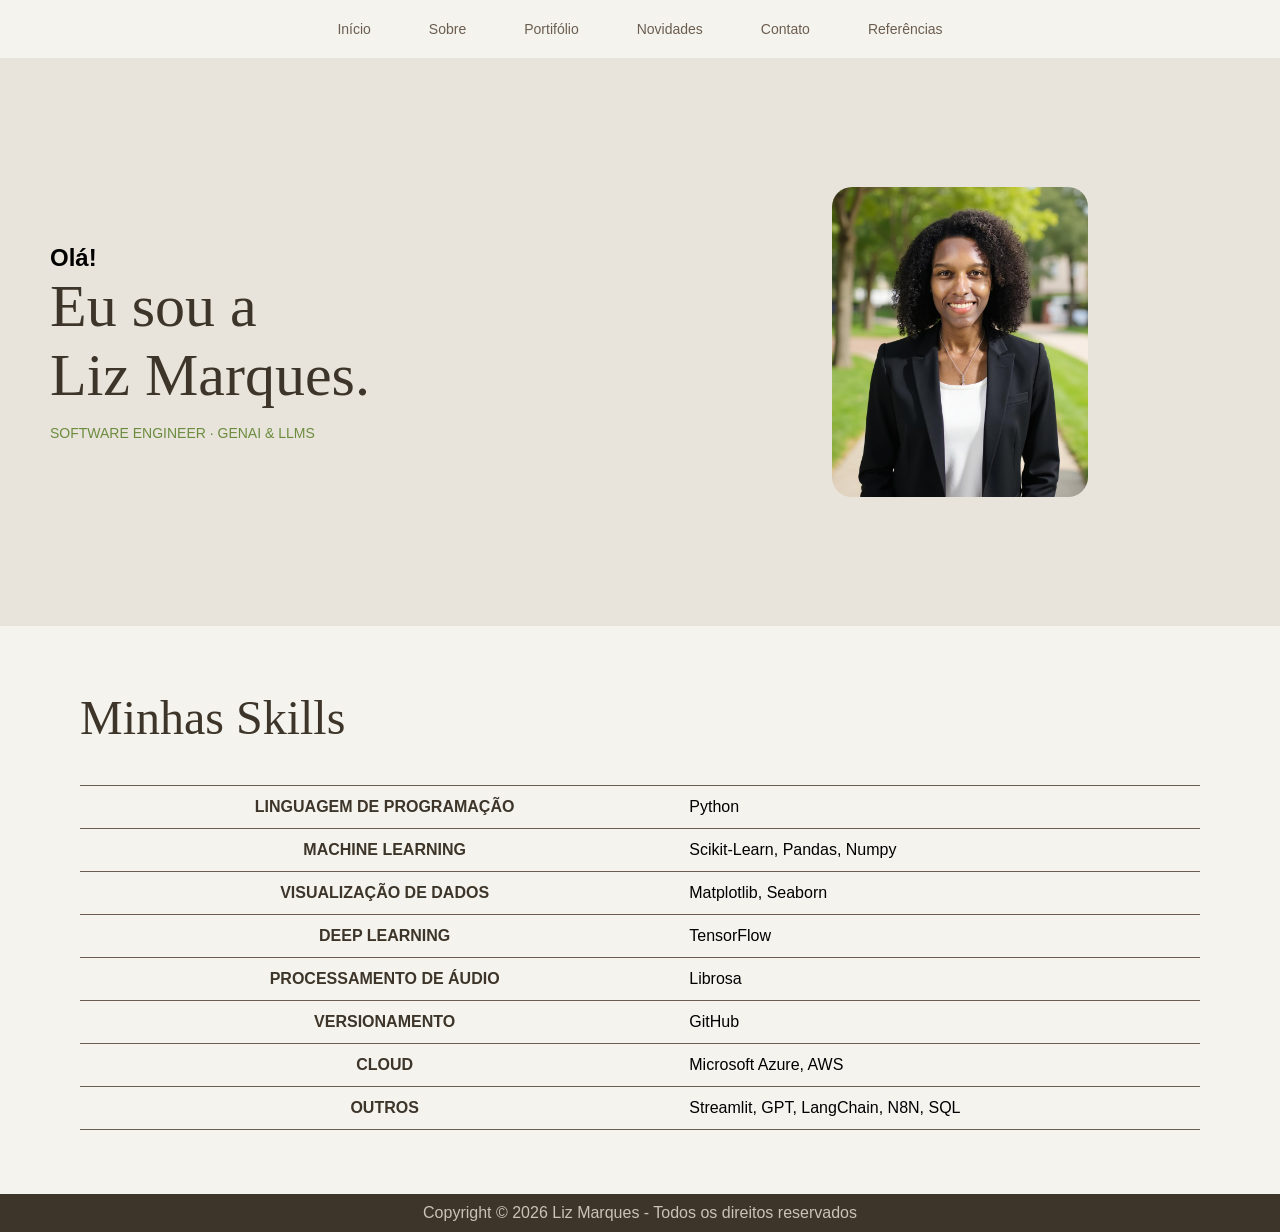
<file: index.html>
<!DOCTYPE html>
<html lang="pt-br">
<head>
    <meta charset="UTF-8">
    <meta name="viewport" content="width=device-width, initial-scale=1.0">
    <link rel="stylesheet" href="style.css">
    <link rel="icon" href="imagens/icone.png" type="image/png">
    <title>Website Pessoal</title>
</head>
<body>
    <header>
        <!--Menu de navegação-->
        <nav>
            <ul>
                <li><a href="index.html">Início</a></li>
                <li><a href="sobre.html">Sobre</a></li>
                <li><a href="portifolio.html">Portifólio</a></li>
                <li><a href="novidades.html">Novidades</a></li>
                <li><a href="contato.html">Contato</a></li>
                <li><a href="referencias.html">Referências</a></li>
            </ul>
        </nav>
    </header>

    <div class="main-container">

        <!-- Seção Main -->
        <section class="main-section">

            <!-- Lado esquerdo da página: texto de apresentação -->
            <div class="main-text">
                
                <h2>Olá!</h2>
                
                <h1>Eu sou a<br>Liz Marques.</h1>

                <span class="main-role">Software Engineer · GenAI & LLMs</span>
                
            </div>

            <!-- Lado direito da página: foto -->
            <div class="main-foto">
                <img src="imagens/foto-liz.jpeg" alt="Foto da Liz Marques">
            </div>
        </section>

        <!-- Seção de skills -->
        <section class="skills-section">
            <h2>Minhas Skills</h2>

            <table class="skills-table">
                <tr>
                    <th>Linguagem de Programação</th>
                    <td>Python</td>
                </tr>

                <tr>
                    <th>Machine Learning</th>
                    <td>Scikit-Learn, Pandas, Numpy</td>
                </tr>

                <tr>
                    <th>Visualização de Dados</th>
                    <td>Matplotlib, Seaborn</td>
                </tr>

                <tr>
                    <th>Deep Learning</th>
                    <td>TensorFlow</td>
                </tr>

                <tr>
                    <th>Processamento de Áudio</th>
                    <td>Librosa</td>
                </tr>

                <tr>
                    <th>Versionamento</th>
                    <td>GitHub</td>
                </tr>

                <tr>
                    <th>Cloud</th>
                    <td>Microsoft Azure, AWS</td>
                </tr>

                <tr>
                    <th>Outros</th>
                    <td>Streamlit, GPT, LangChain, N8N, SQL</td>
                </tr>
            </table>
        </section>

    </div>

    <!--Rodapé-->
    <footer>
        <p>Copyright &copy; 2026 Liz Marques - Todos os direitos reservados</p>
    </footer>
</body>
</html>
</file>
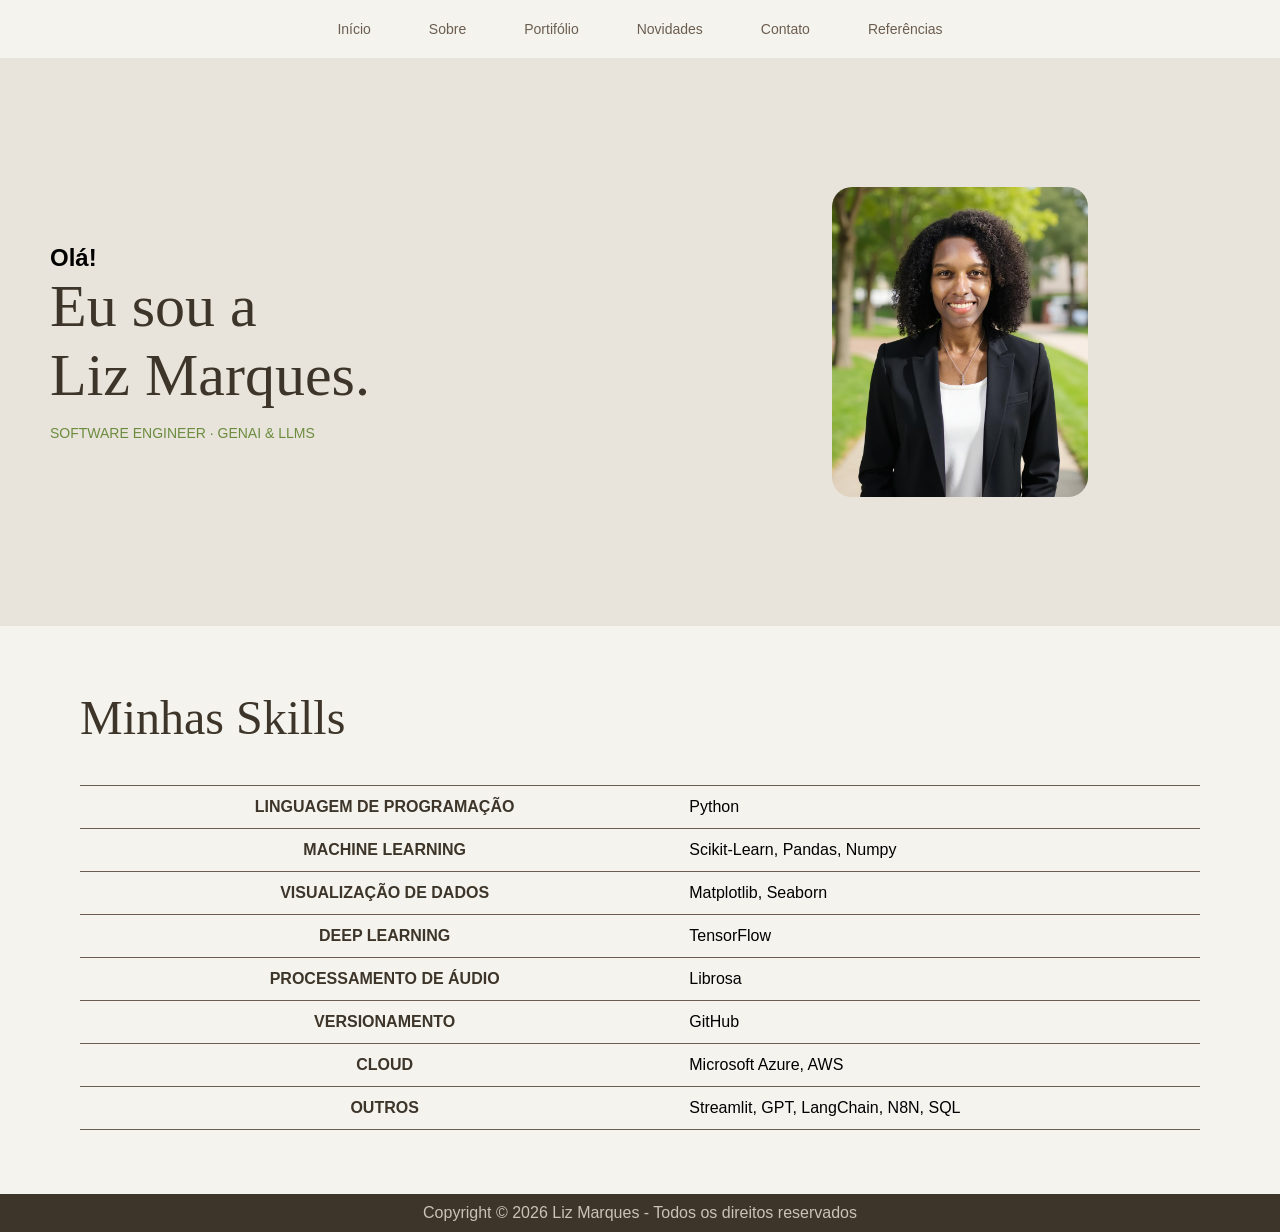
<file: 01-inicio.html>
<!DOCTYPE html>
<html lang="pt-br">
<head>
    <meta charset="UTF-8">
    <meta name="viewport" content="width=device-width, initial-scale=1.0">
    <link rel="stylesheet" href="style.css">
    <link rel="icon" href="imagens/icone.png" type="image/png">
    <title>Website Pessoal</title>
</head>
<body>
    <header>
        <!--Menu de navegação-->
        <nav>
            <ul>
                <li><a href="01-inicio.html">Início</a></li>
                <li><a href="02-sobre.html">Sobre</a></li>
                <li><a href="03-portifolio.html">Portifólio</a></li>
                <li><a href="04-novidades.html">Novidades</a></li>
                <li><a href="05-contato.html">Contato</a></li>
                <li><a href="06-referencias.html">Referências</a></li>
            </ul>
        </nav>
    </header>

    <div class="main-container">

        <!-- Seção Main -->
        <section class="main-section">

            <!-- Lado esquerdo da página: texto de apresentação -->
            <div class="main-text">
                
                <h2>Olá!</h2>
                
                <h1>Eu sou a<br>Liz Marques.</h1>

                <span class="main-role">Software Engineer · GenAI & LLMs</span>
                
            </div>

            <!-- Lado direito da página: foto -->
            <div class="main-foto">
                <img src="imagens/foto-liz.jpeg" alt="Foto da Liz Marques">
            </div>
        </section>

        <!-- Seção de skills -->
        <section class="skills-section">
            <h2>Minhas Skills</h2>

            <table class="skills-table">
                <tr>
                    <th>Linguagem de Programação</th>
                    <td>Python</td>
                </tr>

                <tr>
                    <th>Machine Learning</th>
                    <td>Scikit-Learn, Pandas, Numpy</td>
                </tr>

                <tr>
                    <th>Visualização de Dados</th>
                    <td>Matplotlib, Seaborn</td>
                </tr>

                <tr>
                    <th>Deep Learning</th>
                    <td>TensorFlow</td>
                </tr>

                <tr>
                    <th>Processamento de Áudio</th>
                    <td>Librosa</td>
                </tr>

                <tr>
                    <th>Versionamento</th>
                    <td>GitHub</td>
                </tr>

                <tr>
                    <th>Cloud</th>
                    <td>Microsoft Azure, AWS</td>
                </tr>

                <tr>
                    <th>Outros</th>
                    <td>Streamlit, GPT, LangChain, N8N, SQL</td>
                </tr>
            </table>
        </section>

    </div>

    <!--Rodapé-->
    <footer>
        <p>Copyright &copy; 2026 Liz Marques - Todos os direitos reservados</p>
    </footer>
</body>
</html>
</file>
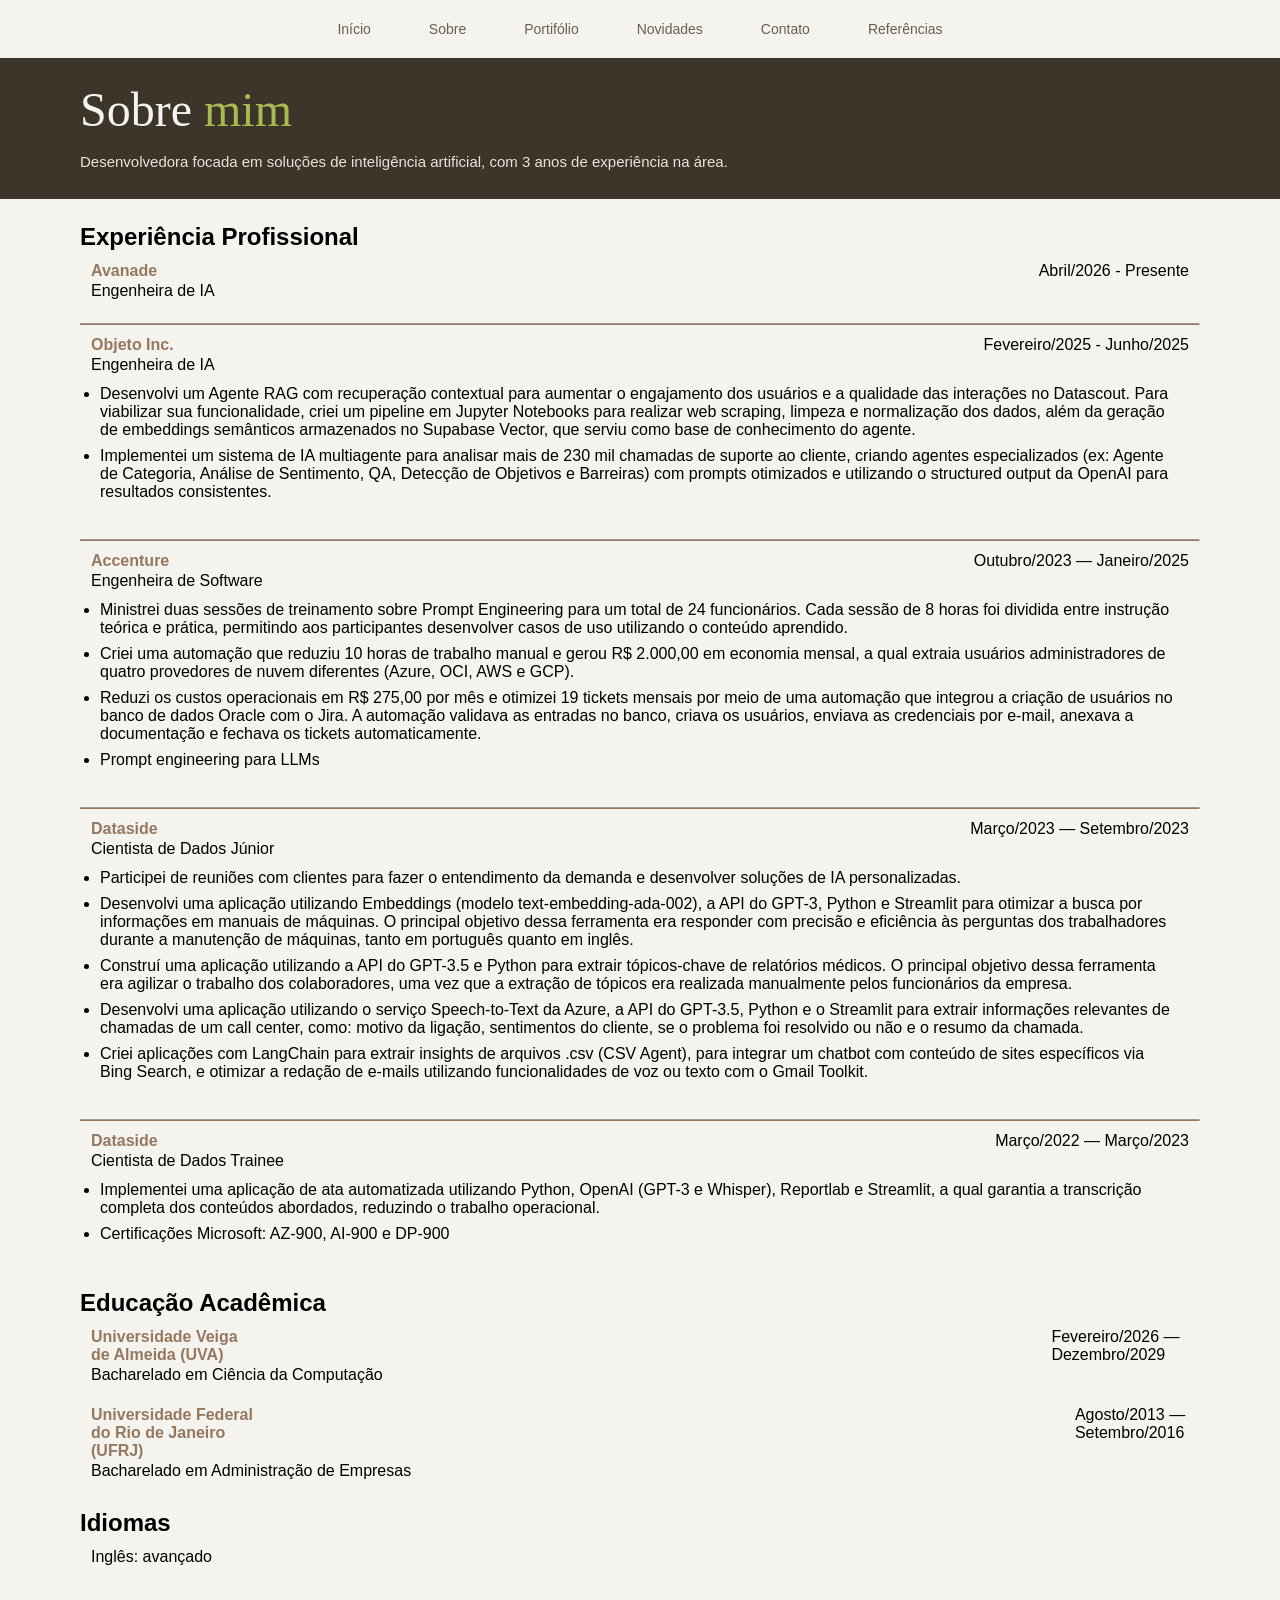
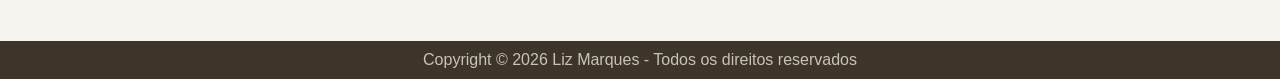
<file: 02-sobre.html>
<!DOCTYPE html>
<html lang="pt-br">
<head>
    <meta charset="UTF-8">
    <meta name="viewport" content="width=device-width, initial-scale=1.0">
    <link rel="stylesheet" href="style.css">
    <link rel="icon" href="imagens/icone.png" type="image/png">
    <title>Website Pessoal</title>
</head>
<body>
    <header>
        <!--Menu de navegação-->
        <nav>
            <ul>
                <li><a href="01-inicio.html">Início</a></li>
                <li><a href="02-sobre.html">Sobre</a></li>
                <li><a href="03-portifolio.html">Portifólio</a></li>
                <li><a href="04-novidades.html">Novidades</a></li>
                <li><a href="05-contato.html">Contato</a></li>
                <li><a href="06-referencias.html">Referências</a></li>
            </ul>
        </nav>
    </header>

    <!-- Seção da Apresentação Pessoal -->
    <section class="about-intro">
        <h1>Sobre <span class="change-word-color">mim</span></h1>
        <p>Desenvolvedora focada em soluções de inteligência artificial, com 3 anos de experiência na área.</p>
    </section>

    <!-- Seção do Currículo-->
    <section class="resume-section">

        <h2>Experiência Profissional</h2>

        <div class="resume-item">
            <div class="company-and-date">
                <p class="company">Avanade</p>
                <p>Abril/2026 - Presente</p>
            </div>
            <p>Engenheira de IA<p>
        </div>
        <hr class="brown-line">

        <div class="resume-item">
            <div class="company-and-date">
                <p class="company">Objeto Inc.</p>
                <p>Fevereiro/2025 - Junho/2025</p>
            </div>
            <p>Engenheira de IA</p>
            <ul class="resume-list">
                <li>Desenvolvi um Agente RAG com recuperação contextual para aumentar o engajamento dos usuários e a qualidade das interações no Datascout. Para viabilizar sua funcionalidade, criei um pipeline em Jupyter Notebooks para realizar web scraping, limpeza e normalização dos dados, além da geração de embeddings semânticos armazenados no Supabase Vector, que serviu como base de conhecimento do agente.</li>
                <li>Implementei um sistema de IA multiagente para analisar mais de 230 mil chamadas de suporte ao cliente, criando agentes especializados (ex: Agente de Categoria, Análise de Sentimento, QA, Detecção de Objetivos e Barreiras) com prompts otimizados e utilizando o structured output da OpenAI para resultados consistentes.</li>
            </ul>
        </div>
        <hr class="brown-line">

        <div class="resume-item">
            <div class="company-and-date">
                <p class="company">Accenture</p>
                <p>Outubro/2023 — Janeiro/2025</p>
            </div>
            <p>Engenheira de Software</p>
            <ul class="resume-list">
                <li>Ministrei duas sessões de treinamento sobre Prompt Engineering para um total de 24 funcionários. Cada sessão de 8 horas foi dividida entre instrução teórica e prática, permitindo aos participantes desenvolver casos de uso utilizando o conteúdo aprendido.</li>
                <li>Criei uma automação que reduziu 10 horas de trabalho manual e gerou R$ 2.000,00 em economia mensal, a qual extraia usuários administradores de quatro provedores de nuvem diferentes (Azure, OCI, AWS e GCP).</li>
                <li>Reduzi os custos operacionais em R$ 275,00 por mês e otimizei 19 tickets mensais por meio de uma automação que integrou a criação de usuários no banco de dados Oracle com o Jira. A automação validava as entradas no banco, criava os usuários, enviava as credenciais por e-mail, anexava a documentação e fechava os tickets automaticamente.</li>
                <li>Prompt engineering para LLMs</li>
            </ul>
        </div>
        <hr class="brown-line">

        <div class="resume-item">
            <div class="company-and-date">
                <p class="company">Dataside</p>
                <p>Março/2023 — Setembro/2023</p>
            </div>
            <p>Cientista de Dados Júnior</p>
            <ul class="resume-list">
                <li>Participei de reuniões com clientes para fazer o entendimento da demanda e desenvolver soluções de IA personalizadas.</li>
                <li>Desenvolvi uma aplicação utilizando Embeddings (modelo text-embedding-ada-002), a API do GPT-3, Python e Streamlit para otimizar a busca por informações em manuais de máquinas. O principal objetivo dessa ferramenta era responder com precisão e eficiência às perguntas dos trabalhadores durante a manutenção de máquinas, tanto em português quanto em inglês.</li>
                <li>Construí uma aplicação utilizando a API do GPT-3.5 e Python para extrair tópicos-chave de relatórios médicos. O principal objetivo dessa ferramenta era agilizar o trabalho dos colaboradores, uma vez que a extração de tópicos era realizada manualmente pelos funcionários da empresa.</li>
                <li>Desenvolvi uma aplicação utilizando o serviço Speech-to-Text da Azure, a API do GPT-3.5, Python e o Streamlit para extrair informações relevantes de chamadas de um call center, como: motivo da ligação, sentimentos do cliente, se o problema foi resolvido ou não e o resumo da chamada.</li>
                <li>Criei aplicações com LangChain para extrair insights de arquivos .csv (CSV Agent), para integrar um chatbot com conteúdo de sites específicos via Bing Search, e otimizar a redação de e-mails utilizando funcionalidades de voz ou texto com o Gmail Toolkit.</li>
            </ul>
        </div>
        <hr class="brown-line">

        <div class="resume-item">
            <div class="company-and-date">
                <p class="company">Dataside</p>
                <p>Março/2022 — Março/2023</p>
            </div>
            <p>Cientista de Dados Trainee</p>
            <ul class="resume-list">
                <li>Implementei uma aplicação de ata automatizada utilizando Python, OpenAI (GPT-3 e Whisper), Reportlab e Streamlit, a qual garantia a transcrição completa dos conteúdos abordados, reduzindo o trabalho operacional.</li>
                <li>Certificações Microsoft: AZ-900, AI-900 e DP-900</li>
            </ul>
        </div>
        <br>
        <!-- Educação Acadêmica -->
        <h2>Educação Acadêmica</h2>
        <div class="resume-item">
            <div class="company-and-date">
                <p class="company">Universidade Veiga de Almeida (UVA)</p>
                <p>Fevereiro/2026 — Dezembro/2029</p>
            </div>
            <p>Bacharelado em Ciência da Computação</p>
        </div>

        <div class="resume-item">
            <div class="company-and-date">
                <p class="company">Universidade Federal do Rio de Janeiro (UFRJ)</p>
                <p>Agosto/2013 — Setembro/2016</p>
            </div>
            <p>Bacharelado em Administração de Empresas</p>
        </div>
        <br>
  
        <!-- Idiomas -->
        <h2>Idiomas</h2>
        <div class="resume-item">
            <p>Inglês: avançado</p>
        </div>


    </section>

    <!--Rodapé-->
    <footer>
        <p>Copyright &copy; 2026 Liz Marques - Todos os direitos reservados</p>
    </footer>
</body>
</html>
</file>
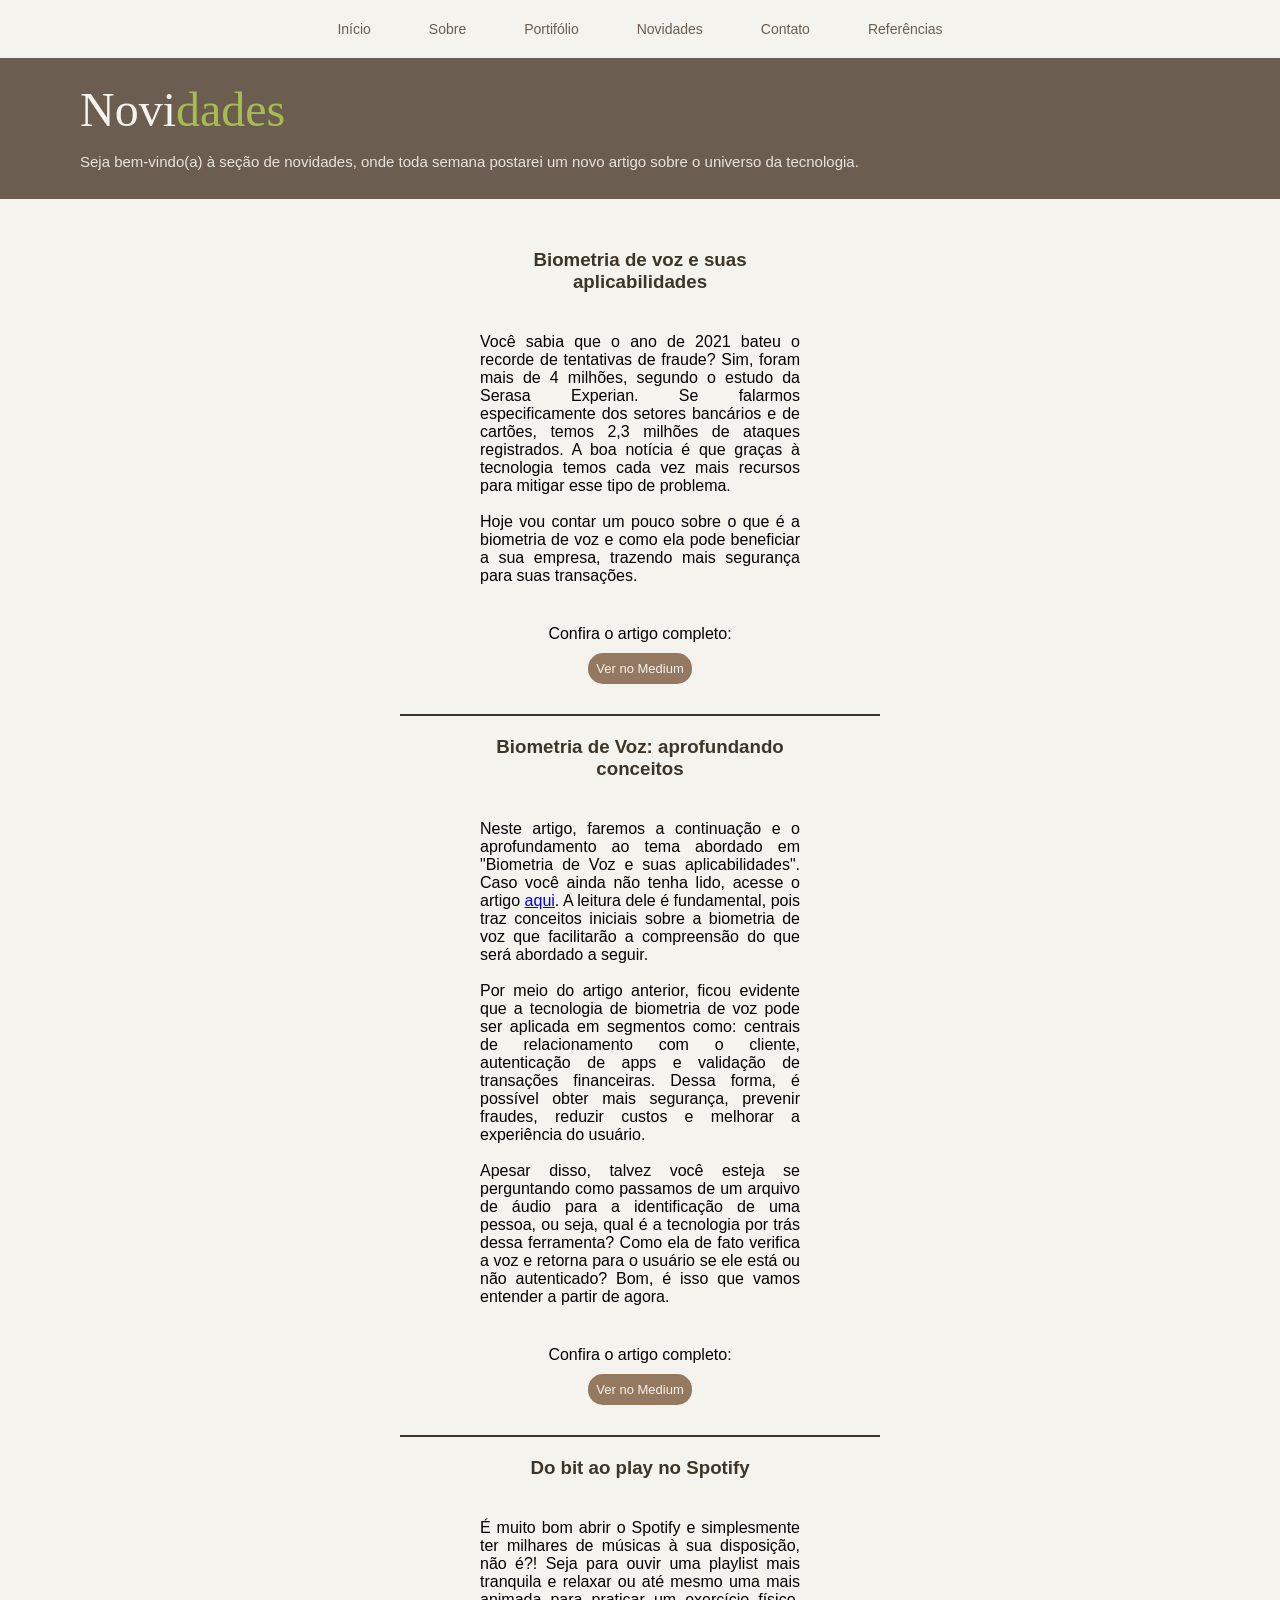
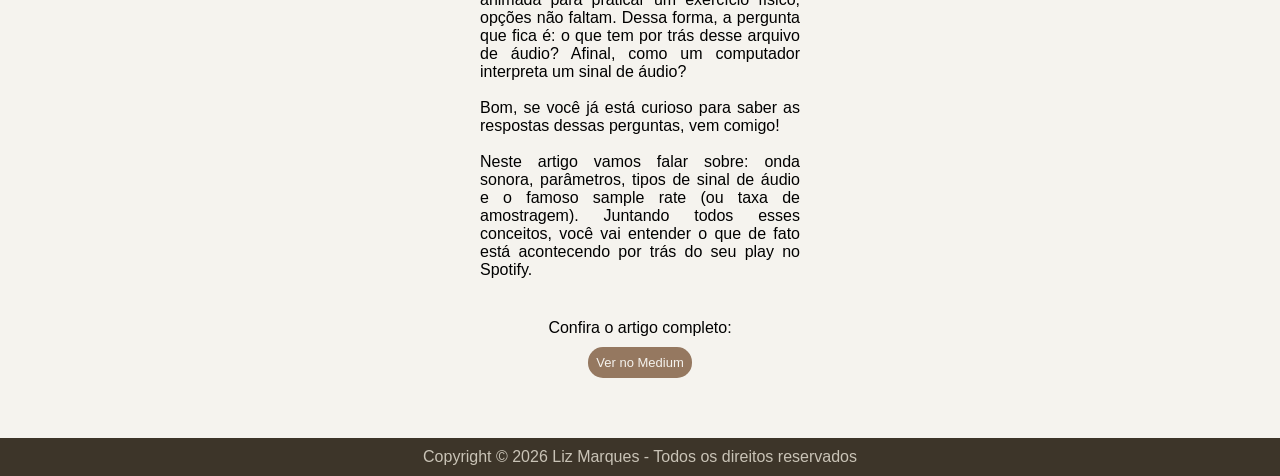
<file: 04-novidades.html>
<!DOCTYPE html>
<html lang="pt-br">
<head>
    <meta charset="UTF-8">
    <meta name="viewport" content="width=device-width, initial-scale=1.0">
    <link rel="stylesheet" href="style.css">
    <link rel="icon" href="imagens/icone.png" type="image/png">
    <title>Website Pessoal</title>
</head>
<body>
    <header>
        <!--Menu de navegação-->
        <nav>
            <ul>
                <li><a href="01-inicio.html">Início</a></li>
                <li><a href="02-sobre.html">Sobre</a></li>
                <li><a href="03-portifolio.html">Portifólio</a></li>
                <li><a href="04-novidades.html">Novidades</a></li>
                <li><a href="05-contato.html">Contato</a></li>
                <li><a href="06-referencias.html">Referências</a></li>
            </ul>
        </nav>
    </header>

    <!-- Seção de Novidades -->
    <section class="news-section">
        <h1>Novi<span class="change-word-color">dades</span></h1>
        <p>Seja bem-vindo(a) à seção de novidades, onde toda semana postarei um novo artigo sobre o universo da tecnologia.</p>

    </section>

    <!-- Seção do Blog -->
    <section class="blog-post-section">

        <article class="blog-post">
            <h1>Biometria de voz e suas aplicabilidades</h1>
            <p>Você sabia que o ano de 2021 bateu o recorde de tentativas de fraude? Sim, foram
                mais de 4 milhões, segundo o estudo da Serasa Experian. Se falarmos especificamente
                dos setores bancários e de cartões, temos 2,3 milhões de ataques registrados. A boa
                notícia é que graças à tecnologia temos cada vez mais recursos para mitigar esse tipo
                de problema.<br><br>
                
                Hoje vou contar um pouco sobre o que é a biometria de voz e como ela
                pode beneficiar a sua empresa, trazendo mais segurança para suas transações.</p>
            
            <div class="blog-post-text-before-button">
                Confira o artigo completo:
                <a class="blog-post-button" href="https://medium.com/@liznmarques/biometria-de-voz-e-suas-aplicabilidades-542bcd4d35e2" target="_blank">
                Ver no Medium
                </a>

        </article>
        

        <article class="blog-post">
            <h1>Biometria de Voz: aprofundando conceitos</h1>
            <p>Neste artigo, faremos a continuação e o aprofundamento ao tema abordado em "Biometria de Voz e suas
                aplicabilidades". Caso você ainda não tenha lido, acesse o artigo <a 
                href="https://medium.com/@liznmarques/biometria-de-voz-e-suas-aplicabilidades-542bcd4d35e2" target="_blank">aqui</a>.
                A leitura dele é fundamental, pois traz conceitos
                iniciais sobre a biometria de voz que facilitarão a compreensão do que será abordado
                a seguir. <br><br>
                Por meio do artigo anterior, ficou evidente que a tecnologia de biometria de voz pode
                ser aplicada em segmentos como: centrais de relacionamento com o cliente, autenticação
                de apps e validação de transações financeiras. Dessa forma, é possível obter mais
                segurança, prevenir fraudes, reduzir custos e melhorar a experiência do usuário.<br><br>
                
                Apesar disso, talvez você esteja se perguntando como passamos de um arquivo de áudio
                para a identificação de uma pessoa, ou seja, qual é a tecnologia por trás dessa
                ferramenta? Como ela de fato verifica a voz e retorna para o usuário se ele está ou
                não autenticado? Bom, é isso que vamos entender a partir de agora.</p>
            
            <div class="blog-post-text-before-button">
                Confira o artigo completo:
                <a class="blog-post-button" href="https://medium.com/@liznmarques/biometria-de-voz-aprofundando-conceitos-977e3ca11747" target="_blank">
                Ver no Medium
                </a>

        </article>

        <article class="blog-post">
            <h1>Do bit ao play no Spotify</h1>
            <p>É muito bom abrir o Spotify e simplesmente ter milhares de músicas à sua disposição,
                não é?! Seja para ouvir uma playlist mais tranquila e relaxar ou até mesmo uma mais
                animada para praticar um exercício físico, opções não faltam. Dessa forma, a pergunta
                que fica é: o que tem por trás desse arquivo de áudio? Afinal, como um computador
                interpreta um sinal de áudio? <br><br>
                
                Bom, se você já está curioso para saber as respostas
                dessas perguntas, vem comigo! <br><br>
                
                Neste artigo vamos falar sobre: onda sonora, parâmetros,
                tipos de sinal de áudio e o famoso sample rate (ou taxa de amostragem). Juntando todos
                esses conceitos, você vai entender o que de fato está acontecendo por trás do seu play
                no Spotify.</p>

            <div class="blog-post-text-before-button">
                Confira o artigo completo:
                <a class="blog-post-button" href="https://medium.com/@liznmarques/do-bit-ao-play-no-spotify-a74a60138fca" target="_blank">
                Ver no Medium
                </a>

        </article>

    </section>


    <!--Rodapé-->
    <footer>
        <p>Copyright &copy; 2026 Liz Marques - Todos os direitos reservados</p>
    </footer>
</body>
</html>
</file>
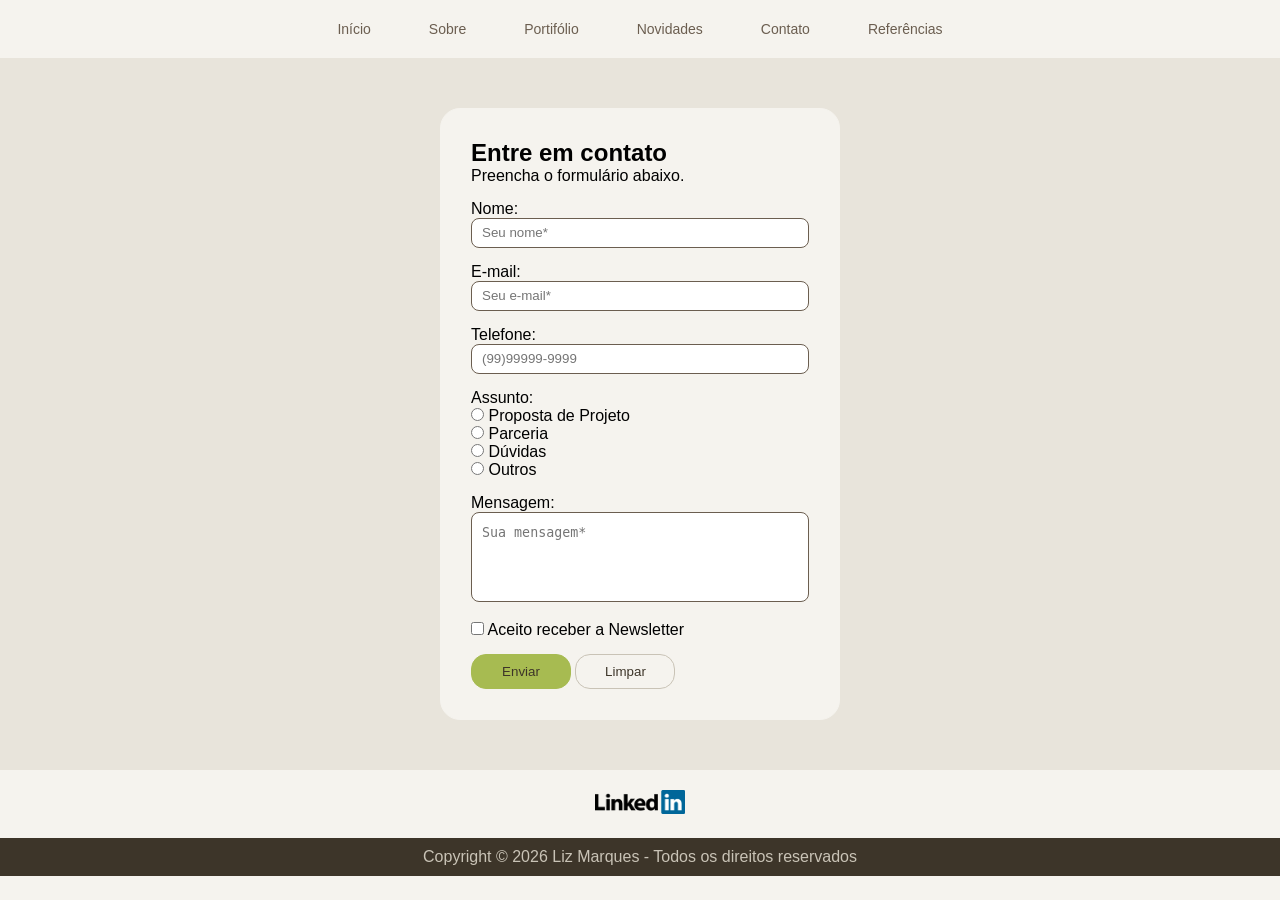
<file: 05-contato.html>
<!DOCTYPE html>
<html lang="pt-br">
<head>
    <meta charset="UTF-8">
    <meta name="viewport" content="width=device-width, initial-scale=1.0">
    <link rel="stylesheet" href="style.css">
    <link rel="icon" href="imagens/icone.png" type="image/png">
    <title>Website Pessoal</title>
</head>
<body>
    <header>
        <!--Menu de navegação-->
        <nav>
            <ul>
                <li><a href="01-inicio.html">Início</a></li>
                <li><a href="02-sobre.html">Sobre</a></li>
                <li><a href="03-portifolio.html">Portifólio</a></li>
                <li><a href="04-novidades.html">Novidades</a></li>
                <li><a href="05-contato.html">Contato</a></li>
                <li><a href="06-referencias.html">Referências</a></li>
            </ul>
        </nav>
    </header>

    <section class="form-section">
        <!--Seção do Formulário-->  
        <form class="form" action="mailto:fulano@gmail.com" method="POST" autocomplete="off">

            <h2>Entre em contato</h2>

            <p>Preencha o formulário abaixo.</p>

            <!--Nome-->
            <div class="form-row">
                    <label for="i_nome">Nome:</label>
                    <input type="text" name="nome" id="i_nome" placeholder="Seu nome*" minlength="3" required>
            </div>

            <!--E-mail-->
            <div class="form-row">
                <label for="i_email">E-mail:</label>
                <input type="email" name="email" id="i_email" placeholder="Seu e-mail*" required>
            </div>

            <!--Telefone-->
            <div class="form-row">
                <label for="i_telefone">Telefone:</label>
                <input type="text" name="telefone" id="i_telefone" placeholder="(99)99999-9999" pattern="\(\d{2}\)\d{4,5}-\d{4}">
            </div>
            
            <!--Assunto-->
            <fieldset class="radio-option">
                <legend>Assunto:</legend>
            
                <input type="radio" name="assunto" id="r_proposta" value="Proposta de Projeto">
                <label for="r_proposta">Proposta de Projeto</label><br>
                
                <input type="radio" name="assunto" id="r_parceria" value="Parceria">
                <label for="r_parceria">Parceria</label><br>
            
                <input type="radio" name="assunto" id="r_duvidas" value="Dúvidas">
                <label for="r_duvidas">Dúvidas</label><br>
            
                <input type="radio" name="assunto" id="r_outros" value="Outros">
                <label for="r_outros">Outros</label><br>
            </fieldset>

            <!--Mensagem-->
            <div class="form-row">
                <label for="txt_mensagem">Mensagem:</label>
                <textarea name="mensagem" id="txt_mensagem" placeholder="Sua mensagem*" maxlength="800" required></textarea>
            </div>

            <!--Checkbox-->
            <div class="checkbox-option">
                <input type="checkbox" name="newsletter" id="cb_newsletter">
                <label for="cb_newsletter">Aceito receber a Newsletter</label>
            </div>

            <input type="submit" value="Enviar">
            <input type="reset" value="Limpar">
        </form>
    </section>

    <!-- Logo do Linkedin -->           
    <!--taget="_blank": abre o link em outra aba-->
    <div class="linkedin-button-section">
        <a class="linkedin-button" href="https://www.linkedin.com/in/lizmarques" target="_blank">
            <img src="imagens/linkedin-logo.png" alt="LinkedIn" width="90">
        </a>
    </div>

    <!--Rodapé-->
    <footer>
        <p>Copyright &copy; 2026 Liz Marques - Todos os direitos reservados</p>
    </footer>

</body>
</html>
</file>
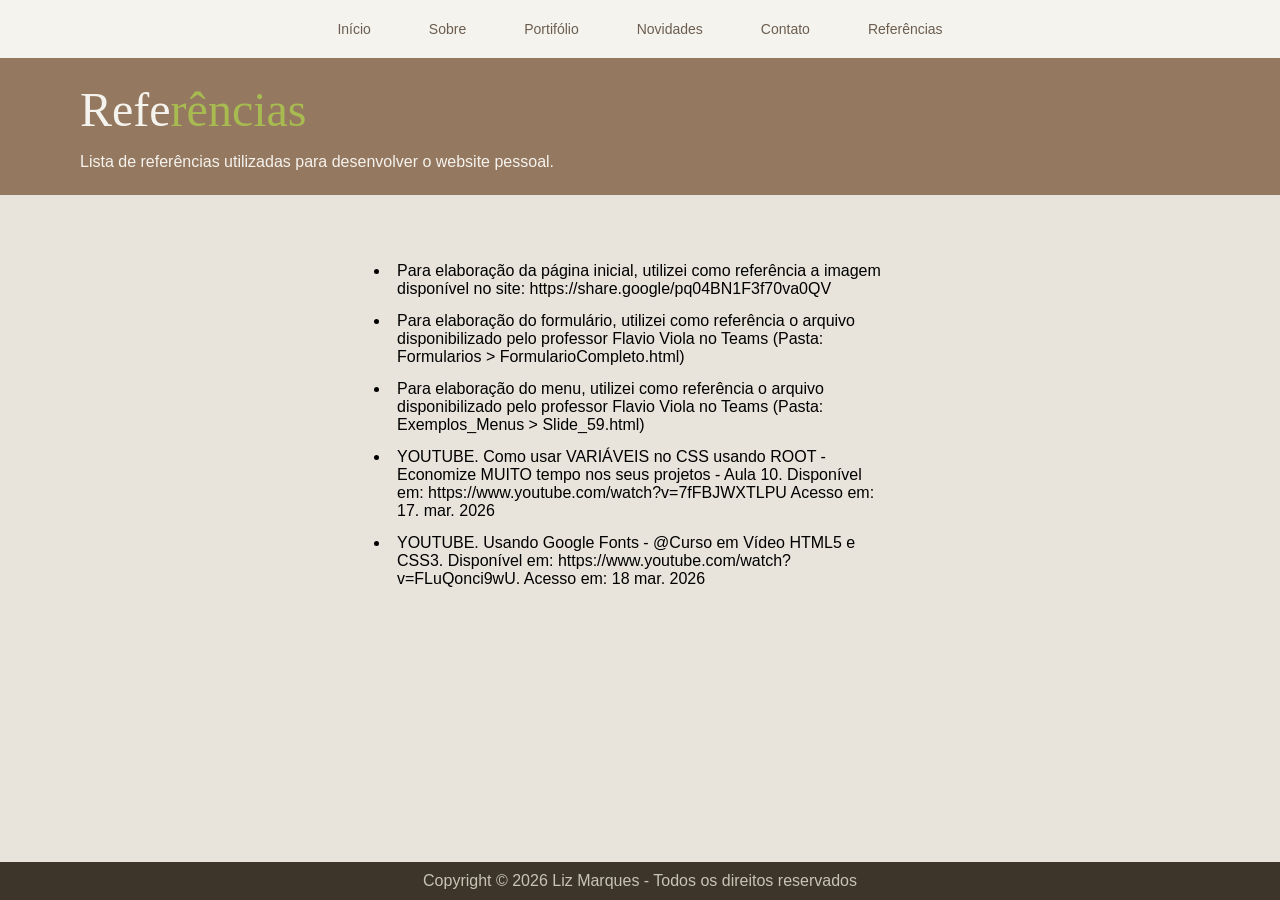
<file: 06-referencias.html>
<!DOCTYPE html>
<html lang="pt-br">
<head>
    <meta charset="UTF-8">
    <meta name="viewport" content="width=device-width, initial-scale=1.0">
    <link rel="stylesheet" href="style.css">
    <link rel="icon" href="imagens/icone.png" type="image/png">
    <title>Website Pessoal</title>
</head>
<body>
    <header>
        <!--Menu de navegação-->
        <nav>
            <ul>
                <li><a href="01-inicio.html">Início</a></li>
                <li><a href="02-sobre.html">Sobre</a></li>
                <li><a href="03-portifolio.html">Portifólio</a></li>
                <li><a href="04-novidades.html">Novidades</a></li>
                <li><a href="05-contato.html">Contato</a></li>
                <li><a href="06-referencias.html">Referências</a></li>
            </ul>
        </nav>
    </header>

    <section class="references-section">
        <div class="references-section-title">
            <h1>Refe<span class="change-word-color">rências</span></h1>
            <p>Lista de referências utilizadas para desenvolver o website pessoal.</p>
        </div>

        <div class="bullet-point-section">
            <ul>
                <li>Para elaboração da página inicial, utilizei como referência a imagem disponível no site: https://share.google/pq04BN1F3f70va0QV</li>
                <li>Para elaboração do formulário, utilizei como referência o arquivo disponibilizado pelo professor Flavio Viola no Teams (Pasta: Formularios > FormularioCompleto.html)</li>
                <li>Para elaboração do menu, utilizei como referência o arquivo disponibilizado pelo professor Flavio Viola no Teams (Pasta: Exemplos_Menus > Slide_59.html)</li>
                <li>YOUTUBE. Como usar VARIÁVEIS no CSS usando ROOT - Economize MUITO tempo nos seus projetos - Aula 10. Disponível em: https://www.youtube.com/watch?v=7fFBJWXTLPU Acesso em: 17. mar. 2026</li>
                <li>YOUTUBE. Usando Google Fonts - @Curso em Vídeo HTML5 e CSS3. Disponível em: https://www.youtube.com/watch?v=FLuQonci9wU. Acesso em: 18 mar. 2026</li>
            </ul>
        </div>

        
    </section>

    <!--Rodapé-->
    <footer>
        <p>Copyright &copy; 2026 Liz Marques - Todos os direitos reservados</p>
    </footer>
</body>
</html>
</file>
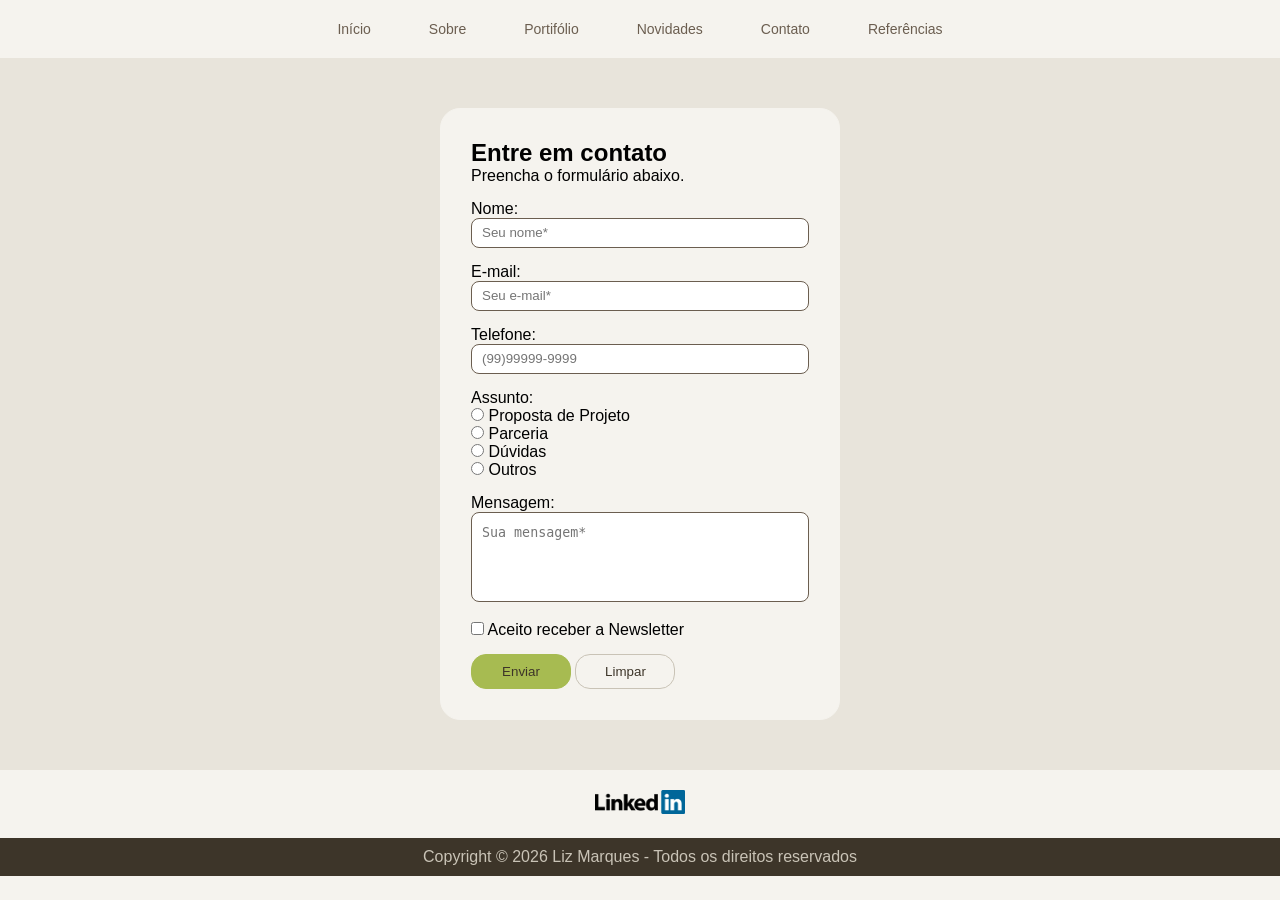
<file: contato.html>
<!DOCTYPE html>
<html lang="pt-br">
<head>
    <meta charset="UTF-8">
    <meta name="viewport" content="width=device-width, initial-scale=1.0">
    <link rel="stylesheet" href="style.css">
    <link rel="icon" href="imagens/icone.png" type="image/png">
    <title>Website Pessoal</title>
</head>
<body>
    <header>
        <!--Menu de navegação-->
        <nav>
            <ul>
                <li><a href="index.html">Início</a></li>
                <li><a href="sobre.html">Sobre</a></li>
                <li><a href="portifolio.html">Portifólio</a></li>
                <li><a href="novidades.html">Novidades</a></li>
                <li><a href="contato.html">Contato</a></li>
                <li><a href="referencias.html">Referências</a></li>
            </ul>
        </nav>
    </header>

    <section class="form-section">
        <!--Seção do Formulário-->  
        <form class="form" action="mailto:fulano@gmail.com" method="post" autocomplete="off">

            <h2>Entre em contato</h2>

            <p>Preencha o formulário abaixo.</p>

            <!--Nome-->
            <div class="form-row">
                    <label for="i_nome">Nome:</label>
                    <input type="text" name="nome" id="i_nome" placeholder="Seu nome*" minlength="3" required>
            </div>

            <!--E-mail-->
            <div class="form-row">
                <label for="i_email">E-mail:</label>
                <input type="email" name="email" id="i_email" placeholder="Seu e-mail*" required>
            </div>

            <!--Telefone-->
            <div class="form-row">
                <label for="i_telefone">Telefone:</label>
                <input type="text" name="telefone" id="i_telefone" placeholder="(99)99999-9999" pattern="\(\d{2}\)\d{4,5}-\d{4}">
            </div>
            
            <!--Assunto-->
            <fieldset class="radio-option">
                <legend>Assunto:</legend>
            
                <input type="radio" name="assunto" id="r_proposta" value="Proposta de Projeto">
                <label for="r_proposta">Proposta de Projeto</label><br>
                
                <input type="radio" name="assunto" id="r_parceria" value="Parceria">
                <label for="r_parceria">Parceria</label><br>
            
                <input type="radio" name="assunto" id="r_duvidas" value="Dúvidas">
                <label for="r_duvidas">Dúvidas</label><br>
            
                <input type="radio" name="assunto" id="r_outros" value="Outros">
                <label for="r_outros">Outros</label><br>
            </fieldset>

            <!--Mensagem-->
            <div class="form-row">
                <label for="txt_mensagem">Mensagem:</label>
                <textarea name="mensagem" id="txt_mensagem" placeholder="Sua mensagem*" maxlength="800" required></textarea>
            </div>

            <!--Checkbox-->
            <div class="checkbox-option">
                <input type="checkbox" name="newsletter" id="cb_newsletter">
                <label for="cb_newsletter">Aceito receber a Newsletter</label>
            </div>

            <input type="submit" value="Enviar">
            <input type="reset" value="Limpar">
        </form>
    </section>

    <!-- Logo do Linkedin -->           
    <!--taget="_blank": abre o link em outra aba-->
    <div class="linkedin-button-section">
        <a class="linkedin-button" href="https://www.linkedin.com/in/lizmarques" target="_blank">
            <img src="imagens/linkedin-logo.png" alt="LinkedIn" width="90">
        </a>
    </div>

    <!--Rodapé-->
    <footer>
        <p>Copyright &copy; 2026 Liz Marques - Todos os direitos reservados</p>
    </footer>

</body>
</html>
</file>
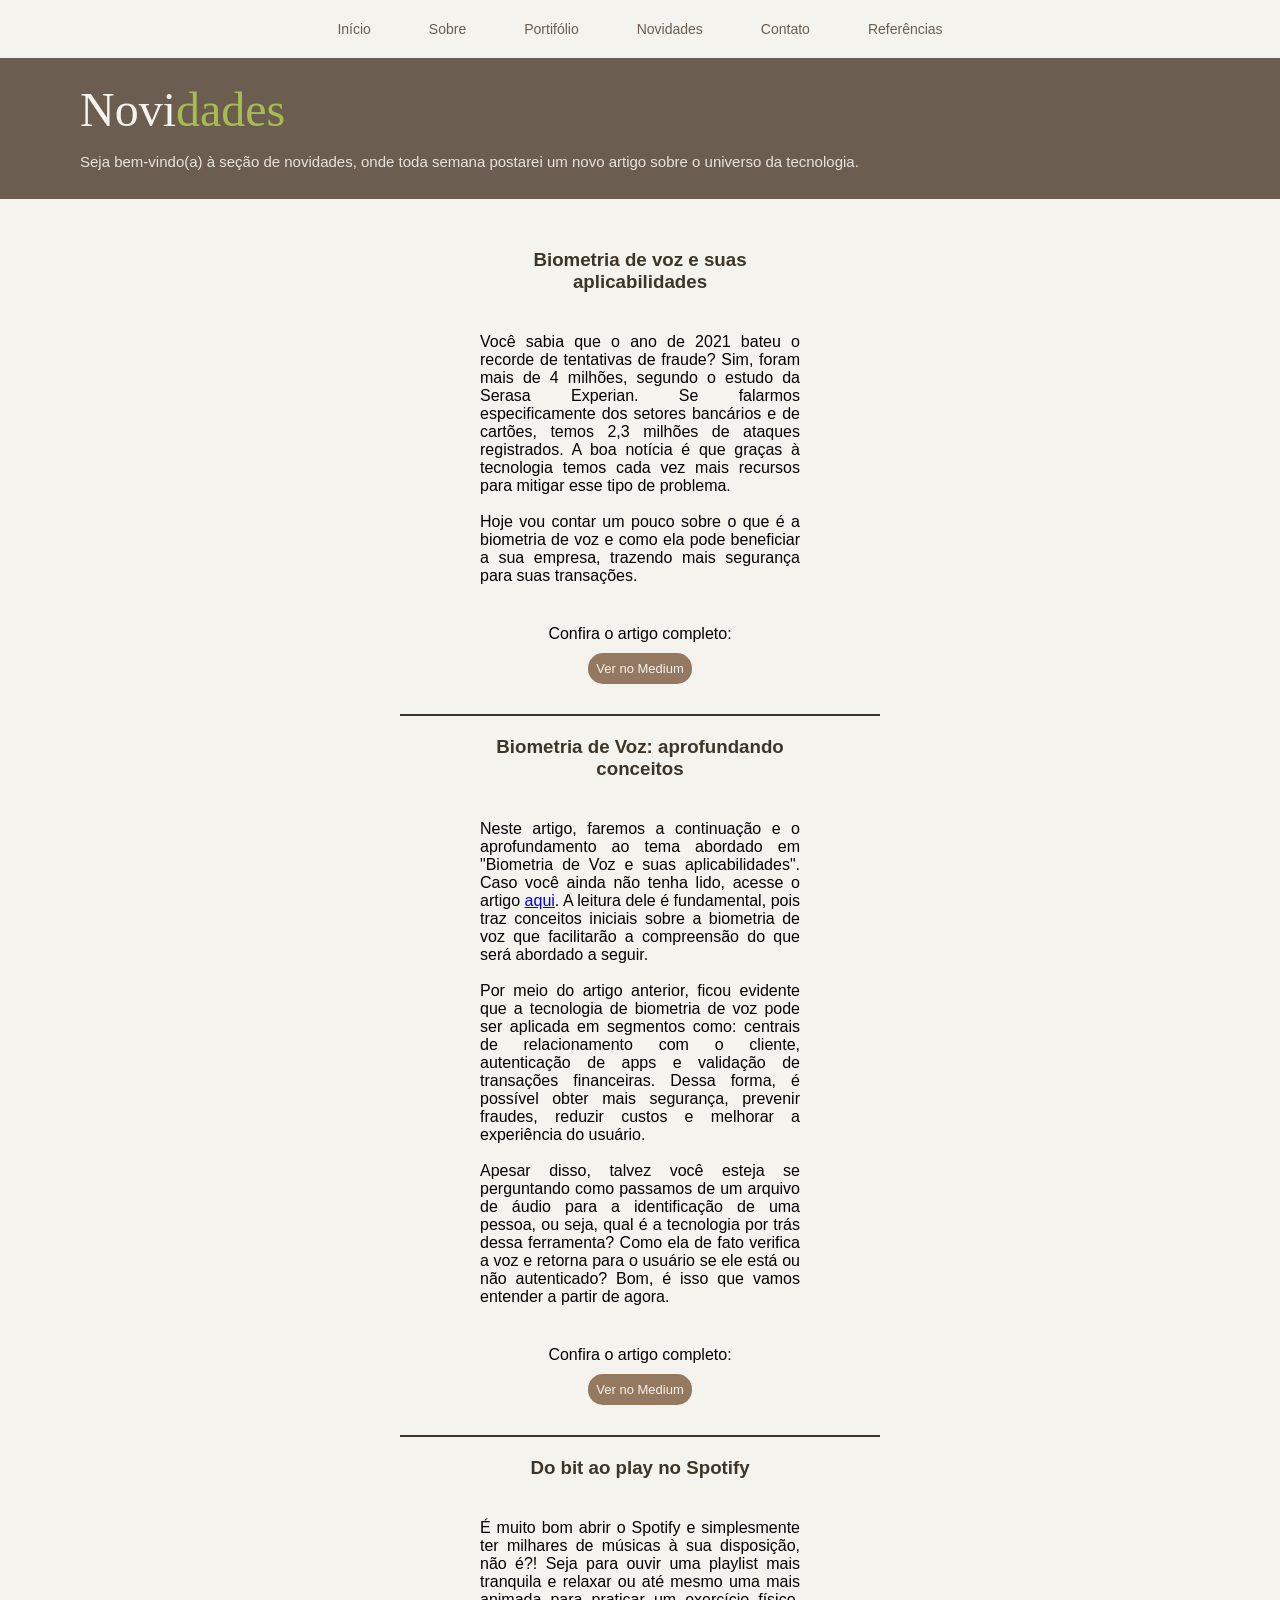
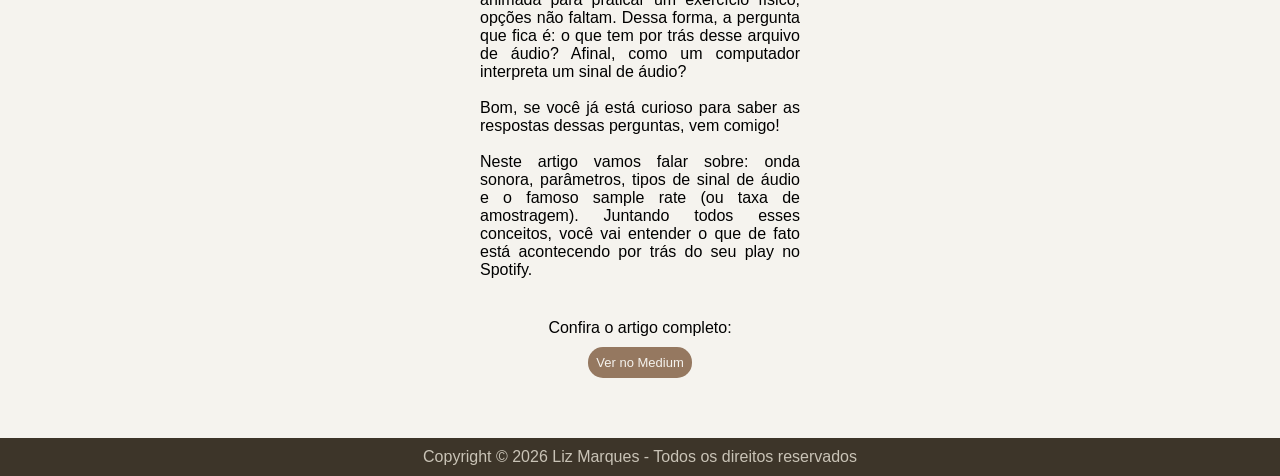
<file: novidades.html>
<!DOCTYPE html>
<html lang="pt-br">
<head>
    <meta charset="UTF-8">
    <meta name="viewport" content="width=device-width, initial-scale=1.0">
    <link rel="stylesheet" href="style.css">
    <link rel="icon" href="imagens/icone.png" type="image/png">
    <title>Website Pessoal</title>
</head>
<body>
    <header>
        <!--Menu de navegação-->
        <nav>
            <ul>
                <li><a href="index.html">Início</a></li>
                <li><a href="sobre.html">Sobre</a></li>
                <li><a href="portifolio.html">Portifólio</a></li>
                <li><a href="novidades.html">Novidades</a></li>
                <li><a href="contato.html">Contato</a></li>
                <li><a href="referencias.html">Referências</a></li>
            </ul>
        </nav>
    </header>

    <!-- Seção de Novidades -->
    <section class="news-section">
        <h1>Novi<span class="change-word-color">dades</span></h1>
        <p>Seja bem-vindo(a) à seção de novidades, onde toda semana postarei um novo artigo sobre o universo da tecnologia.</p>

    </section>

    <!-- Seção do Blog -->
    <section class="blog-post-section">

        <article class="blog-post">
            <h1>Biometria de voz e suas aplicabilidades</h1>
            <p>Você sabia que o ano de 2021 bateu o recorde de tentativas de fraude? Sim, foram
                mais de 4 milhões, segundo o estudo da Serasa Experian. Se falarmos especificamente
                dos setores bancários e de cartões, temos 2,3 milhões de ataques registrados. A boa
                notícia é que graças à tecnologia temos cada vez mais recursos para mitigar esse tipo
                de problema.<br><br>
                
                Hoje vou contar um pouco sobre o que é a biometria de voz e como ela
                pode beneficiar a sua empresa, trazendo mais segurança para suas transações.</p>
            
            <div class="blog-post-text-before-button">
                Confira o artigo completo:
                <a class="blog-post-button" href="https://medium.com/@liznmarques/biometria-de-voz-e-suas-aplicabilidades-542bcd4d35e2" target="_blank">
                Ver no Medium
                </a>

        </article>
        

        <article class="blog-post">
            <h1>Biometria de Voz: aprofundando conceitos</h1>
            <p>Neste artigo, faremos a continuação e o aprofundamento ao tema abordado em "Biometria de Voz e suas
                aplicabilidades". Caso você ainda não tenha lido, acesse o artigo <a 
                href="https://medium.com/@liznmarques/biometria-de-voz-e-suas-aplicabilidades-542bcd4d35e2" target="_blank">aqui</a>.
                A leitura dele é fundamental, pois traz conceitos
                iniciais sobre a biometria de voz que facilitarão a compreensão do que será abordado
                a seguir. <br><br>
                Por meio do artigo anterior, ficou evidente que a tecnologia de biometria de voz pode
                ser aplicada em segmentos como: centrais de relacionamento com o cliente, autenticação
                de apps e validação de transações financeiras. Dessa forma, é possível obter mais
                segurança, prevenir fraudes, reduzir custos e melhorar a experiência do usuário.<br><br>
                
                Apesar disso, talvez você esteja se perguntando como passamos de um arquivo de áudio
                para a identificação de uma pessoa, ou seja, qual é a tecnologia por trás dessa
                ferramenta? Como ela de fato verifica a voz e retorna para o usuário se ele está ou
                não autenticado? Bom, é isso que vamos entender a partir de agora.</p>
            
            <div class="blog-post-text-before-button">
                Confira o artigo completo:
                <a class="blog-post-button" href="https://medium.com/@liznmarques/biometria-de-voz-aprofundando-conceitos-977e3ca11747" target="_blank">
                Ver no Medium
                </a>

        </article>

        <article class="blog-post">
            <h1>Do bit ao play no Spotify</h1>
            <p>É muito bom abrir o Spotify e simplesmente ter milhares de músicas à sua disposição,
                não é?! Seja para ouvir uma playlist mais tranquila e relaxar ou até mesmo uma mais
                animada para praticar um exercício físico, opções não faltam. Dessa forma, a pergunta
                que fica é: o que tem por trás desse arquivo de áudio? Afinal, como um computador
                interpreta um sinal de áudio? <br><br>
                
                Bom, se você já está curioso para saber as respostas
                dessas perguntas, vem comigo! <br><br>
                
                Neste artigo vamos falar sobre: onda sonora, parâmetros,
                tipos de sinal de áudio e o famoso sample rate (ou taxa de amostragem). Juntando todos
                esses conceitos, você vai entender o que de fato está acontecendo por trás do seu play
                no Spotify.</p>

            <div class="blog-post-text-before-button">
                Confira o artigo completo:
                <a class="blog-post-button" href="https://medium.com/@liznmarques/do-bit-ao-play-no-spotify-a74a60138fca" target="_blank">
                Ver no Medium
                </a>

        </article>

    </section>


    <!--Rodapé-->
    <footer>
        <p>Copyright &copy; 2026 Liz Marques - Todos os direitos reservados</p>
    </footer>
</body>
</html>
</file>
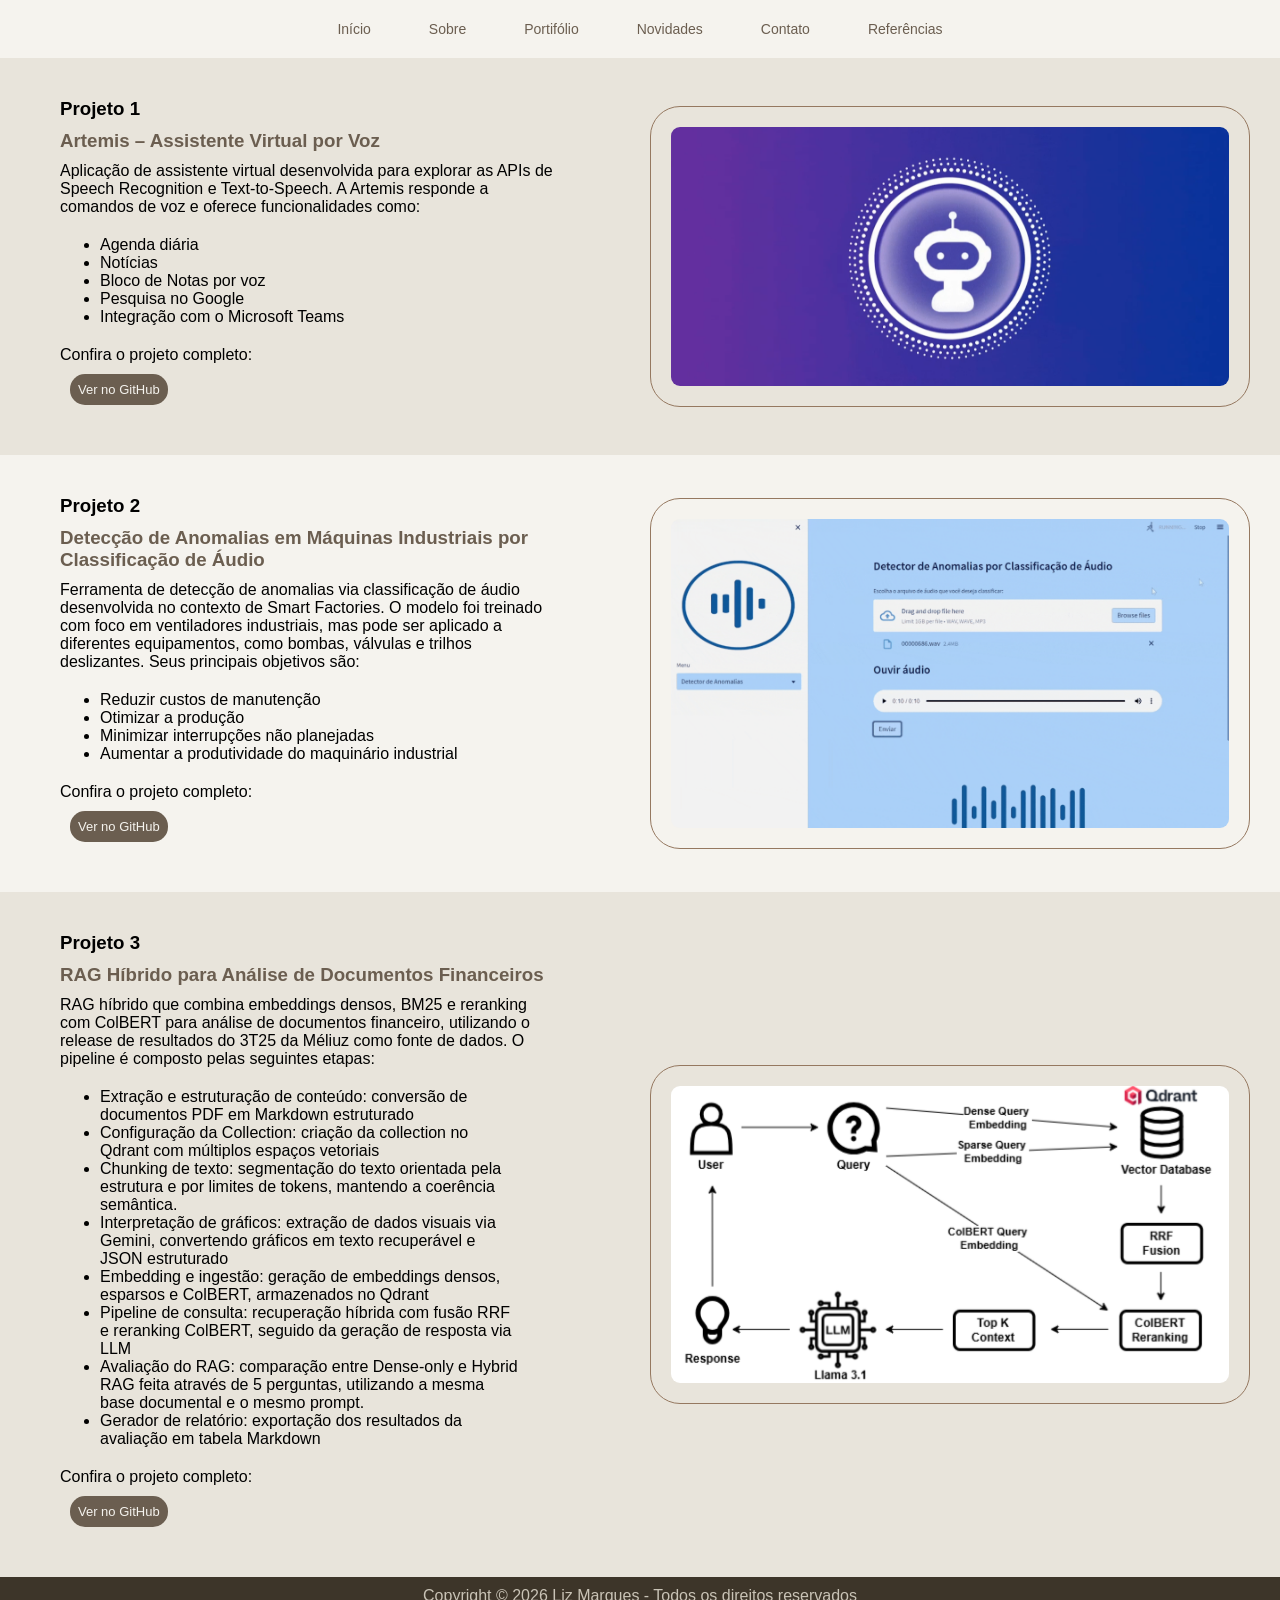
<file: portifolio.html>
<!DOCTYPE html>
<html lang="pt-br">
<head>
    <meta charset="UTF-8">
    <meta name="viewport" content="width=device-width, initial-scale=1.0">
    <link rel="stylesheet" href="style.css">
    <link rel="icon" href="imagens/icone.png" type="image/png">
    <title>Website Pessoal</title>
</head>
<body>
    <header>
        <!--Menu de navegação-->
        <nav>
            <ul>
                <li><a href="index.html">Início</a></li>
                <li><a href="sobre.html">Sobre</a></li>
                <li><a href="portifolio.html">Portifólio</a></li>
                <li><a href="novidades.html">Novidades</a></li>
                <li><a href="contato.html">Contato</a></li>
                <li><a href="referencias.html">Referências</a></li>
            </ul>
        </nav>
    </header>

    <!-- Seção de Projetos -->
    <section class="portfolio-section">
        <article class="project">
            <div class="project-text">
                <h1>Projeto 1</h1>
                <h3>Artemis – Assistente Virtual por Voz</h3>
                <p>Aplicação de assistente virtual desenvolvida para explorar as APIs de Speech Recognition e Text-to-Speech. 
                    A Artemis responde a comandos de voz e oferece funcionalidades como:
                </p>
                    <ul>
                        <li>Agenda diária</li>
                        <li>Notícias</li>
                        <li>Bloco de Notas por voz</li>
                        <li>Pesquisa no Google</li>
                        <li>Integração com o Microsoft Teams</li>
                    </ul>
                <div class="project-text-before-button">
                    Confira o projeto completo:
                    <a class="project-button" href="https://github.com/lizmarques/Virtual_Assistant_Project" target="_blank">
                    Ver no GitHub
                    </a>
                </div>
            </div>

            <div class="project-image">
                    <img src="imagens/projeto-1.png" alt="Projeto 1">
            </div>
        </article>

        <article class="project">
            <div class="project-2-text">
                <h1>Projeto 2</h1>
                <h3>Detecção de Anomalias em Máquinas Industriais por Classificação de Áudio</h3>
                <p> Ferramenta de detecção de anomalias via classificação de áudio desenvolvida no contexto de Smart Factories. 
                    O modelo foi treinado com foco em ventiladores industriais, mas pode ser aplicado a diferentes equipamentos, 
                    como bombas, válvulas e trilhos deslizantes. Seus principais objetivos são:
                </p>
                    <ul>
                        <li>Reduzir custos de manutenção</li>
                        <li>Otimizar a produção</li>
                        <li>Minimizar interrupções não planejadas</li>
                        <li>Aumentar a produtividade do maquinário industrial</li>
                    </ul>
                <div class="project-text-before-button">
                    Confira o projeto completo:
                    <a class="project-button" href="https://github.com/lizmarques/Audio_Anomaly_Detection_Project" target="_blank">
                    Ver no GitHub
                    </a>
                </div>
            </div>

            <div class="project-2-image">
                <img src="imagens/projeto-2.png" alt="Projeto 2">
            </div>

        </article>

        <article class="project">
            <div class="project-text">
                <h1>Projeto 3</h1>
                <h3>RAG Híbrido para Análise de Documentos Financeiros</h3>
                <p> RAG híbrido que combina embeddings densos, BM25 e reranking com ColBERT para análise de documentos financeiro, 
                    utilizando o release de resultados do 3T25 da Méliuz como fonte de dados.
                    O pipeline é composto pelas seguintes etapas:
                </p>
                    <ul>
                        <li>Extração e estruturação de conteúdo: conversão de documentos PDF em Markdown estruturado</li>
                        <li>Configuração da Collection: criação da collection no Qdrant com múltiplos espaços vetoriais</li>
                        <li> Chunking de texto: segmentação do texto orientada pela estrutura e por limites de tokens, mantendo a coerência semântica.</li>
                        <li> Interpretação de gráficos: extração de dados visuais via Gemini, convertendo gráficos em texto recuperável e JSON estruturado</li>
                        <li>Embedding e ingestão: geração de embeddings densos, esparsos e ColBERT, armazenados no Qdrant</li>
                        <li>Pipeline de consulta: recuperação híbrida com fusão RRF e reranking ColBERT, seguido da geração de resposta via LLM</li>
                        <li>Avaliação do RAG: comparação entre Dense-only e Hybrid RAG feita através de 5 perguntas, utilizando a mesma base documental e o mesmo prompt.</li>
                        <li>Gerador de relatório: exportação dos resultados da avaliação em tabela Markdown</li>
                    </ul>

                <div class="project-text-before-button">
                    Confira o projeto completo:
                    <a class="project-button" href="https://github.com/lizmarques/hybrid_rag_project" target="_blank">
                    Ver no GitHub
                    </a>
                </div>
            </div>

            <div class="project-image">
                <img src="imagens/projeto-3.PNG" alt="Projeto 3">
            </div>
        </article>
    </section>

    <!--Rodapé-->
    <footer>
        <p>Copyright &copy; 2026 Liz Marques - Todos os direitos reservados</p>
    </footer>
</body>
</html>
</file>
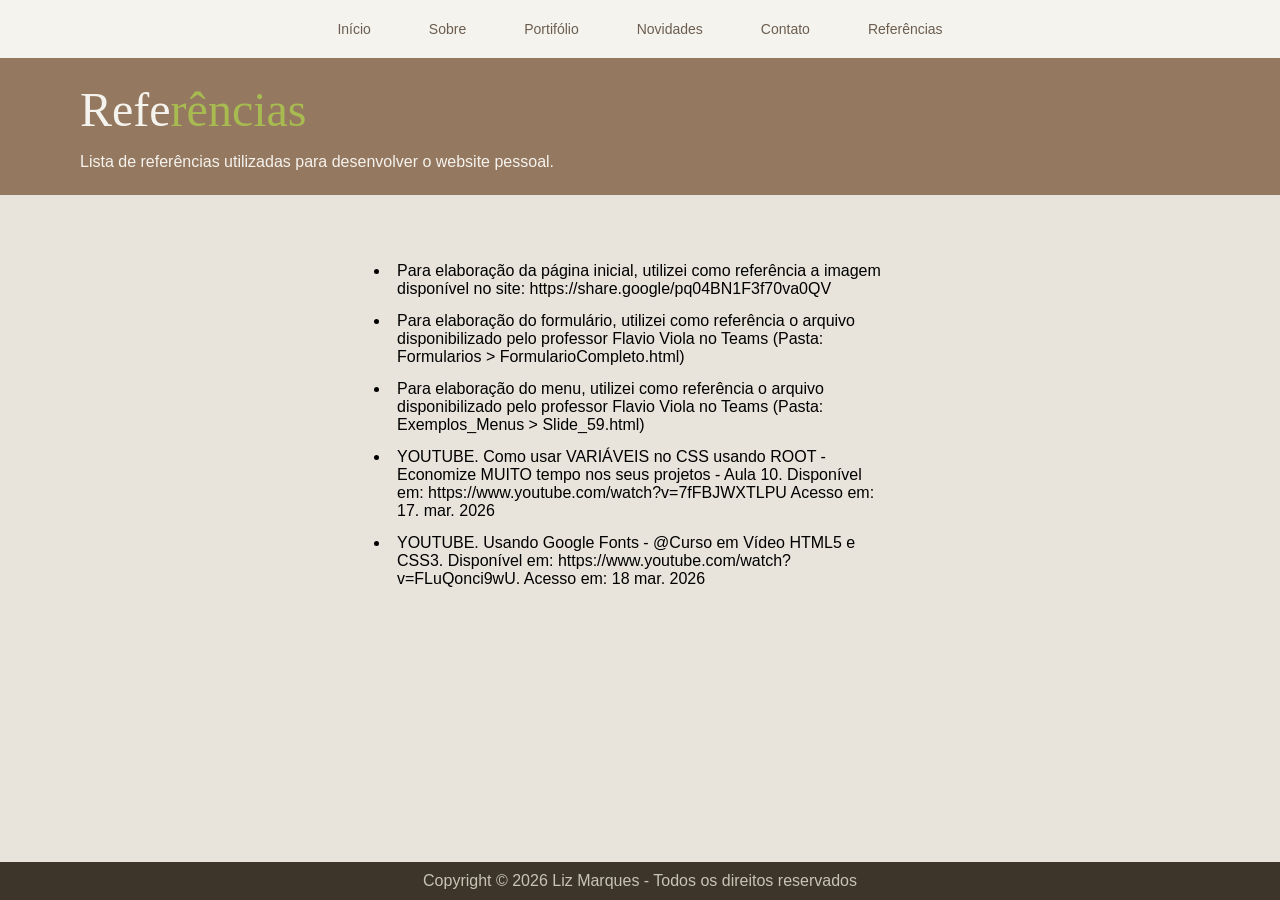
<file: referencias.html>
<!DOCTYPE html>
<html lang="pt-br">
<head>
    <meta charset="UTF-8">
    <meta name="viewport" content="width=device-width, initial-scale=1.0">
    <link rel="stylesheet" href="style.css">
    <link rel="icon" href="imagens/icone.png" type="image/png">
    <title>Website Pessoal</title>
</head>
<body>
    <header>
        <!--Menu de navegação-->
        <nav>
            <ul>
                <li><a href="index.html">Início</a></li>
                <li><a href="sobre.html">Sobre</a></li>
                <li><a href="portifolio.html">Portifólio</a></li>
                <li><a href="novidades.html">Novidades</a></li>
                <li><a href="contato.html">Contato</a></li>
                <li><a href="referencias.html">Referências</a></li>
            </ul>
        </nav>
    </header>

    <section class="references-section">
        <div class="references-section-title">
            <h1>Refe<span class="change-word-color">rências</span></h1>
            <p>Lista de referências utilizadas para desenvolver o website pessoal.</p>
        </div>

        <div class="bullet-point-section">
            <ul>
                <li>Para elaboração da página inicial, utilizei como referência a imagem disponível no site: https://share.google/pq04BN1F3f70va0QV</li>
                <li>Para elaboração do formulário, utilizei como referência o arquivo disponibilizado pelo professor Flavio Viola no Teams (Pasta: Formularios > FormularioCompleto.html)</li>
                <li>Para elaboração do menu, utilizei como referência o arquivo disponibilizado pelo professor Flavio Viola no Teams (Pasta: Exemplos_Menus > Slide_59.html)</li>
                <li>YOUTUBE. Como usar VARIÁVEIS no CSS usando ROOT - Economize MUITO tempo nos seus projetos - Aula 10. Disponível em: https://www.youtube.com/watch?v=7fFBJWXTLPU Acesso em: 17. mar. 2026</li>
                <li>YOUTUBE. Usando Google Fonts - @Curso em Vídeo HTML5 e CSS3. Disponível em: https://www.youtube.com/watch?v=FLuQonci9wU. Acesso em: 18 mar. 2026</li>
            </ul>
        </div>

        
    </section>

    <!--Rodapé-->
    <footer>
        <p>Copyright &copy; 2026 Liz Marques - Todos os direitos reservados</p>
    </footer>
</body>
</html>
</file>
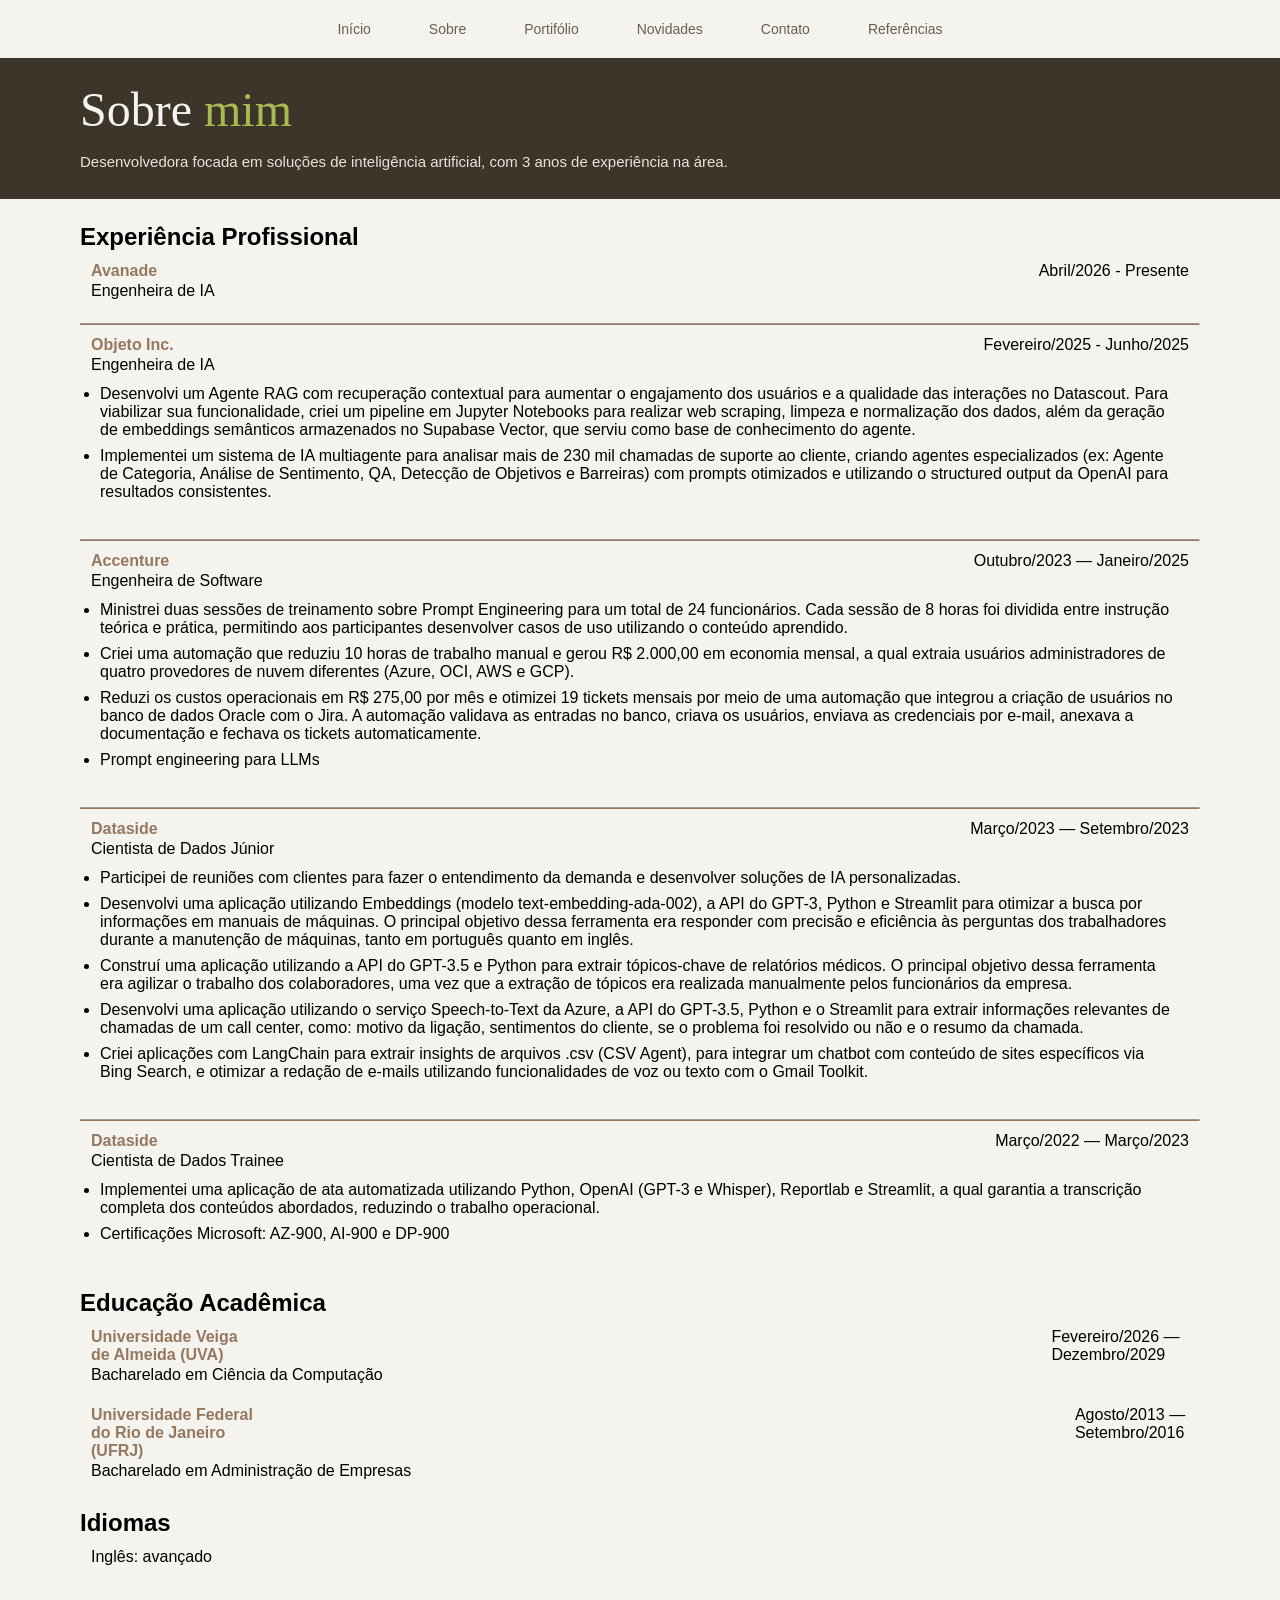
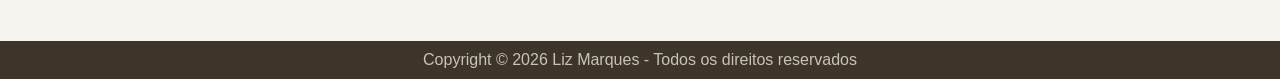
<file: sobre.html>
<!DOCTYPE html>
<html lang="pt-br">
<head>
    <meta charset="UTF-8">
    <meta name="viewport" content="width=device-width, initial-scale=1.0">
    <link rel="stylesheet" href="style.css">
    <link rel="icon" href="imagens/icone.png" type="image/png">
    <title>Website Pessoal</title>
</head>
<body>
    <header>
        <!--Menu de navegação-->
        <nav>
            <ul>
                <li><a href="index.html">Início</a></li>
                <li><a href="sobre.html">Sobre</a></li>
                <li><a href="portifolio.html">Portifólio</a></li>
                <li><a href="novidades.html">Novidades</a></li>
                <li><a href="contato.html">Contato</a></li>
                <li><a href="referencias.html">Referências</a></li>
            </ul>
        </nav>
    </header>

    <!-- Seção da Apresentação Pessoal -->
    <section class="about-intro">
        <h1>Sobre <span class="change-word-color">mim</span></h1>
        <p>Desenvolvedora focada em soluções de inteligência artificial, com 3 anos de experiência na área.</p>
    </section>

    <!-- Seção do Currículo-->
    <section class="resume-section">

        <h2>Experiência Profissional</h2>

        <div class="resume-item">
            <div class="company-and-date">
                <p class="company">Avanade</p>
                <p>Abril/2026 - Presente</p>
            </div>
            <p>Engenheira de IA<p>
        </div>
        <hr class="brown-line">

        <div class="resume-item">
            <div class="company-and-date">
                <p class="company">Objeto Inc.</p>
                <p>Fevereiro/2025 - Junho/2025</p>
            </div>
            <p>Engenheira de IA</p>
            <ul class="resume-list">
                <li>Desenvolvi um Agente RAG com recuperação contextual para aumentar o engajamento dos usuários e a qualidade das interações no Datascout. Para viabilizar sua funcionalidade, criei um pipeline em Jupyter Notebooks para realizar web scraping, limpeza e normalização dos dados, além da geração de embeddings semânticos armazenados no Supabase Vector, que serviu como base de conhecimento do agente.</li>
                <li>Implementei um sistema de IA multiagente para analisar mais de 230 mil chamadas de suporte ao cliente, criando agentes especializados (ex: Agente de Categoria, Análise de Sentimento, QA, Detecção de Objetivos e Barreiras) com prompts otimizados e utilizando o structured output da OpenAI para resultados consistentes.</li>
            </ul>
        </div>
        <hr class="brown-line">

        <div class="resume-item">
            <div class="company-and-date">
                <p class="company">Accenture</p>
                <p>Outubro/2023 — Janeiro/2025</p>
            </div>
            <p>Engenheira de Software</p>
            <ul class="resume-list">
                <li>Ministrei duas sessões de treinamento sobre Prompt Engineering para um total de 24 funcionários. Cada sessão de 8 horas foi dividida entre instrução teórica e prática, permitindo aos participantes desenvolver casos de uso utilizando o conteúdo aprendido.</li>
                <li>Criei uma automação que reduziu 10 horas de trabalho manual e gerou R$ 2.000,00 em economia mensal, a qual extraia usuários administradores de quatro provedores de nuvem diferentes (Azure, OCI, AWS e GCP).</li>
                <li>Reduzi os custos operacionais em R$ 275,00 por mês e otimizei 19 tickets mensais por meio de uma automação que integrou a criação de usuários no banco de dados Oracle com o Jira. A automação validava as entradas no banco, criava os usuários, enviava as credenciais por e-mail, anexava a documentação e fechava os tickets automaticamente.</li>
                <li>Prompt engineering para LLMs</li>
            </ul>
        </div>
        <hr class="brown-line">

        <div class="resume-item">
            <div class="company-and-date">
                <p class="company">Dataside</p>
                <p>Março/2023 — Setembro/2023</p>
            </div>
            <p>Cientista de Dados Júnior</p>
            <ul class="resume-list">
                <li>Participei de reuniões com clientes para fazer o entendimento da demanda e desenvolver soluções de IA personalizadas.</li>
                <li>Desenvolvi uma aplicação utilizando Embeddings (modelo text-embedding-ada-002), a API do GPT-3, Python e Streamlit para otimizar a busca por informações em manuais de máquinas. O principal objetivo dessa ferramenta era responder com precisão e eficiência às perguntas dos trabalhadores durante a manutenção de máquinas, tanto em português quanto em inglês.</li>
                <li>Construí uma aplicação utilizando a API do GPT-3.5 e Python para extrair tópicos-chave de relatórios médicos. O principal objetivo dessa ferramenta era agilizar o trabalho dos colaboradores, uma vez que a extração de tópicos era realizada manualmente pelos funcionários da empresa.</li>
                <li>Desenvolvi uma aplicação utilizando o serviço Speech-to-Text da Azure, a API do GPT-3.5, Python e o Streamlit para extrair informações relevantes de chamadas de um call center, como: motivo da ligação, sentimentos do cliente, se o problema foi resolvido ou não e o resumo da chamada.</li>
                <li>Criei aplicações com LangChain para extrair insights de arquivos .csv (CSV Agent), para integrar um chatbot com conteúdo de sites específicos via Bing Search, e otimizar a redação de e-mails utilizando funcionalidades de voz ou texto com o Gmail Toolkit.</li>
            </ul>
        </div>
        <hr class="brown-line">

        <div class="resume-item">
            <div class="company-and-date">
                <p class="company">Dataside</p>
                <p>Março/2022 — Março/2023</p>
            </div>
            <p>Cientista de Dados Trainee</p>
            <ul class="resume-list">
                <li>Implementei uma aplicação de ata automatizada utilizando Python, OpenAI (GPT-3 e Whisper), Reportlab e Streamlit, a qual garantia a transcrição completa dos conteúdos abordados, reduzindo o trabalho operacional.</li>
                <li>Certificações Microsoft: AZ-900, AI-900 e DP-900</li>
            </ul>
        </div>
        <br>
        <!-- Educação Acadêmica -->
        <h2>Educação Acadêmica</h2>
        <div class="resume-item">
            <div class="company-and-date">
                <p class="company">Universidade Veiga de Almeida (UVA)</p>
                <p>Fevereiro/2026 — Dezembro/2029</p>
            </div>
            <p>Bacharelado em Ciência da Computação</p>
        </div>

        <div class="resume-item">
            <div class="company-and-date">
                <p class="company">Universidade Federal do Rio de Janeiro (UFRJ)</p>
                <p>Agosto/2013 — Setembro/2016</p>
            </div>
            <p>Bacharelado em Administração de Empresas</p>
        </div>
        <br>
  
        <!-- Idiomas -->
        <h2>Idiomas</h2>
        <div class="resume-item">
            <p>Inglês: avançado</p>
        </div>


    </section>

    <!--Rodapé-->
    <footer>
        <p>Copyright &copy; 2026 Liz Marques - Todos os direitos reservados</p>
    </footer>
</body>
</html>
</file>
<file: style.css>
/* Variáveis de cor definidas e utilizadas em todo o site */
:root {
    --cor-quase-branco: #f5f3ee;
    --cor-bege-claro:   #e8e4db;
    --cor-bege-medio:   #c9c3b6;
    --cor-verde:        #a7bb51;
    --cor-verde-escuro: #6b8c3e;
    --cor-marrom:       #957860;
    --cor-marrom-medio: #6b5e50;
    --cor-marrom-escuro:#3d3529;
}

/* Importa fonte do Google Fonts*/
@import url('https://fonts.googleapis.com/css2?family=Cormorant+Garamond:ital,wght@0,300..700;1,300..700&display=swap');

/* Remove margens e espaçamentos para toda a página */
* {
    margin: 0; 
    padding: 0;
    box-sizing: border-box;
}

body {
    font-family:Arial, Helvetica, sans-serif;
    background-color: var(--cor-quase-branco);
    color: var(--cor-texto);
    display: flex;                             /* Transforma o body em um container vertical — nav, section e footer empilhados um abaixo do outro */
    flex-direction: column;                    /* Define a direção do empilhamento como coluna (de cima para baixo) */
    min-height: 100vh
  }

header{
    background-color: var(--cor-quase-branco);
    padding: 20px 0;
}

nav ul{
    list-style: none;
    display: flex;
    justify-content: center;
    flex-wrap: wrap;                           /* Em telas pequenas, os links conseguem se mover para próxima linha */
    gap: 30px;
}

nav ul li a {
    font-family:Arial, Helvetica, sans-serif;
    font-size: 14px;
    font-weight: 400;
    color: var(--cor-marrom-medio);
    text-decoration: none;
    padding: 8px 14px;
    border-radius: 8px;
}

nav ul li a:hover {
    background-color: var(--cor-bege-claro);
    color: var(--cor-texto);
}

/* PÁGINA: 01_main.html */
.main-container{
    display: grid;
    grid-template-rows: 1fr 1fr;                       
}

/* Seção Main */
.main-section{
    display: grid;
    grid-template-columns: 1fr 1fr;

    background-color: var(--cor-bege-claro);
}

.main-foto{
    display: flex;
    justify-content: center;                     /* Centraliza horizontalmente */
    align-items: center;                        /* Centraliza verticalmente */
}

.main-foto img{
    border-radius: 20px;
    width: 40%;
    /*width: 350px;*/
}

.main-text{
    display: flex;
    flex-direction: column;                    /* Empilha os items */
    justify-content: center; 
    align-items: flex-start;   
    padding-left: 50px; 
}

.main-text h1{
    font-family: 'Cormorant Garamond', serif;
    font-size: 60px;
    font-weight: 400;
    color: var(--cor-marrom-escuro);
}

.main-role{
    color: var(--cor-verde-escuro);
    text-transform: uppercase;
    font-size: 14px;
    margin-top: 15px;
}

/* Seção de Skills */
.skills-section{
    padding: 64px 80px;
    display: flex;
    flex-direction: column;    
    justify-content: center;  
}

.skills-section h2{
    font-family: 'Cormorant Garamond', serif;
    font-size: 48px;
    font-weight: 400;
    color: var(--cor-marrom-escuro);
    margin-bottom: 40px;
}

.skills-table{
    border-collapse: collapse;                          /* Faz as bordas se juntem formando uma linha contínua */
}

.skills-table td, th{
    border-bottom: 1px solid var(--cor-marrom-medio);
    border-top: 1px solid var(--cor-marrom-medio);
    font-size: medium;
}

.skills-table th{
    color: var(--cor-marrom-escuro);
    text-transform: uppercase;
    padding: 12px 32px;
}

/* PÁGINA: 02_sobre.html */
/* Sobre */
.about-intro{
    background-color: var(--cor-marrom-escuro);
    padding: 24px 80px;
}

.about-intro h1{
    font-family: 'Cormorant Garamond', serif;
    font-size: 48px;
    font-weight: 400;
    color: var(--cor-quase-branco);
    margin-bottom: 16px;
}

.about-intro p{
    font-size: 15px;
    color: var(--cor-bege-claro);
    padding-bottom: 5px;
}

.change-word-color{
    color: var(--cor-verde);
}

/* Currículo */
.resume-section{
    background-color: var(--cor-quase-branco);
    padding: 24px 80px 64px;
}

.resume-item{
    padding: 10px;
}

.resume-item p{
    padding: 1px;
}

.brown-line{
    margin-top: 10px;
    border-bottom: 1px solid var(--cor-marrom)
}

.company-and-date{
    display: flex;
    justify-content: space-between;             /* Distribui os elementos na horizontal com espaço máximo entre eles */
    gap: 800px;
}

.company{
    font-weight: bold;
    color: var(--cor-marrom);
}

.resume-list{
    padding: 10px;
}

.resume-list li{
    margin-bottom: 8px;
}

/* PÁGINA: 03_portfolio.html */
.portfolio-section{
    display: grid;
    grid-template-rows: auto;
    background-color: var(--cor-bege-claro);
    /*border: 2px solid red;*/
}

.project{
    display: grid;
    grid-template-columns: 7fr 3fr; /* 80% / 20% */
    background-color: var(--cor-quase-branco);
    /*border: 2px solid red;*/
}

.project-text{
    background-color: var(--cor-bege-claro);
    padding: 30px;
    /*border: 5px solid gray;*/
}

.project-2-text{
    background-color: var(--cor-quase-branco);
    padding: 30px;
}

.project-text h1{
    padding: 10px 30px;
    /*border: 2px solid blue;*/
}

.project-2-text h1{
    padding: 10px 30px;
    /*border: 2px solid blue;*/
}

.project-text h3{
    color: var(--cor-marrom-medio);
    padding-left: 30px;
    /*border: 2px solid blue;*/
}

.project-2-text h3{
    color: var(--cor-marrom-medio);
    padding-left: 30px;
    /*border: 2px solid blue;*/
}

.project-text p{
    padding: 10px 30px;
    /*border: 2px solid green;*/
}

.project-2-text p{
    padding: 10px 30px;
    /*border: 2px solid green;*/
}

.project-text ul{
    padding: 10px 70px;
    /*border: 2px solid orange;*/
}

.project-2-text ul{
    padding: 10px 70px;
    /*border: 2px solid orange;*/
}

.project-image{
    background-color: var(--cor-bege-claro);
    display: flex;
    justify-content: center;                     /* Centraliza horizontalmente */
    align-items: center;                        /* Centraliza verticalmente */
    padding: 30px;
}

.project-2-image{
    background-color: var(--cor-quase-branco);
    display: flex;
    justify-content: center;                     /* Centraliza horizontalmente */
    align-items: center;                        /* Centraliza verticalmente */
    padding: 30px;
}

.project-image img{
    width: 600px;
    padding: 20px;
    border-radius: 30px;
    border: 1px solid var(--cor-marrom)
}

.project-2-image img{
    width: 600px;
    padding: 20px;
    border-radius: 30px;
    border: 1px solid var(--cor-marrom)
}

.project-text-before-button{
    display: flex;
    flex-direction: column;
    padding: 10px 30px;
    /*border: 2px solid greenyellow;*/
}

.project-button{
    display: inline-block;
    padding: 8px;
    background-color:var(--cor-marrom-medio);
    color:var(--cor-quase-branco);
    text-decoration: none;
    border-radius: 15px;
    font-size: 13px;
    margin:10px;
    width: fit-content; 
    cursor: pointer;
    /*border: 2px solid lightseagreen;*/
}

/* PÁGINA: 04_novidades.html */
.news-section{
    background-color: var(--cor-marrom-medio);
    padding: 24px 80px;
    /*border: 2px solid red;*/
}

.news-section h1{
    font-family: 'Cormorant Garamond', serif;
    font-size: 48px;
    font-weight: 400;
    color: var(--cor-quase-branco);
    margin-bottom: 16px;
}

.news-section p{
    font-size: 15px;
    color: var(--cor-bege-claro);
    padding-bottom: 5px;
}

.blog-post-section{
    display: grid;
    grid-template-rows:auto;
    padding: 30px 400px;
    /*border: 2px solid red;*/
}

.blog-post{
    border-bottom: 2px solid var(--cor-marrom-escuro);
}

.blog-post:last-child {
    border-bottom: none;
}

.blog-post h1{
    text-align: center;
    color: var(--cor-marrom-escuro);
    padding: 20px 80px;
    /*border: 2px solid purple;*/
}

.blog-post p{
    text-align: justify;
    padding: 20px 80px;
    /*border: 2px solid orange;*/
}

.blog-post-text-before-button{
    display: flex;
    flex-direction: column;
    justify-content: center;
    align-items: center;
    padding: 20px 80px;
    /*border: 2px solid greenyellow;*/
}

.blog-post-button{
    display: inline-block;
    padding: 8px;
    background-color:var(--cor-marrom);
    color:var(--cor-quase-branco);
    text-decoration: none;
    border-radius: 15px;
    font-size: 13px;
    margin:10px;
    width: fit-content; 
    cursor: pointer;
    /*border: 2px solid lightseagreen;*/
}

/* PÁGINA: 05_contato.html */
.form-section{
    padding: 50px;
    background-color: var(--cor-bege-claro);
    /*border: 2px solid blue;*/
}

.form{
    margin: 0 auto;                             /* auto = margem calculada pelo navegador */
    display: block;
    width: 400px;
    padding: 30px;
    border: 1px solid var(--cor-quase-branco);
    border-radius: 20px;
    background-color: var(--cor-quase-branco);
}

.form-row{
    width: 100%;
    margin: 15px 0;
}

.radio-option{
    border:none;                                   /* Remove a borda do fieldset */
}

.checkbox-option{
    margin-bottom: 15px;
}

input[type="text"],
input[type="email"],
textarea{
    width: 100%;
    padding-left: 10px;
    height: 30px;
    line-height: 30px;
    border-radius: 8px;
    border: 1px solid var(--cor-marrom-medio);
}

textarea{
    line-height: 20px;
    padding: 10px;
    height: 90px;
    resize: none;
}

/* Botões: Enviar e Limpar */
input[type=submit],
input[type=reset]{
    display:inline;
    background-color:var(--cor-verde);
    color: var(--cor-marrom-escuro);
    border-radius:15px;
    border: 1px solid var(--cor-verde);
    height: 35px;
    width: 100px;
    text-align: center;
    cursor: pointer;
}

input[type=reset]{
    background-color: var(--cor-quase-branco);
    border-color: var(--cor-bege-medio);
}

input[type=radio],
input[type=checkbox]{
    accent-color: var(--cor-verde);                /* Modifica a cor de dentro do radio e do checkbox */
    cursor: pointer;
}

.linkedin-button-section{
    display: flex;
    flex-direction: column;
    align-items: center;
    padding: 20px 80px;
    background-color: var(--cor-quase-branco);
    /*border: 2px solid red;*/
}

/* PÁGINA: 06_referencias.html */
.references-section{
    background-color: var(--cor-bege-claro);
    flex-grow: 1;
    /*border: 2px solid red;*/
}

.references-section h1{
    font-family: 'Cormorant Garamond', serif;
    font-size: 48px;
    font-weight: 400;
    color: var(--cor-quase-branco);
    margin-bottom: 16px;
}

.references-section-title{
    background-color: var(--cor-marrom);
    padding: 24px 80px;
    /*border: 2px solid red;*/
}

.references-section-title p{
    color: var(--cor-quase-branco);
}

.bullet-point-section ul{
    display: flex;
    flex-direction: column;
    justify-content: center;
    border-color: var(--cor-marrom-escuro);
    padding: 20px 350px;
    margin: 40px;
    /*border: 2px solid blue;*/
}

.references-section li{
    padding: 7px;
    /*border: 2px solid orange;*/
}

/* RODAPÉ */
footer{
    background-color: var(--cor-marrom-escuro);
    color: var(--cor-bege-medio);
    padding: 10px; 
    text-align: center;
}

/* Adiciona o layout responsivo */
@media (max-width: 600px) {
    nav, article, body{width: 100%; height: auto;}
}
</file>
